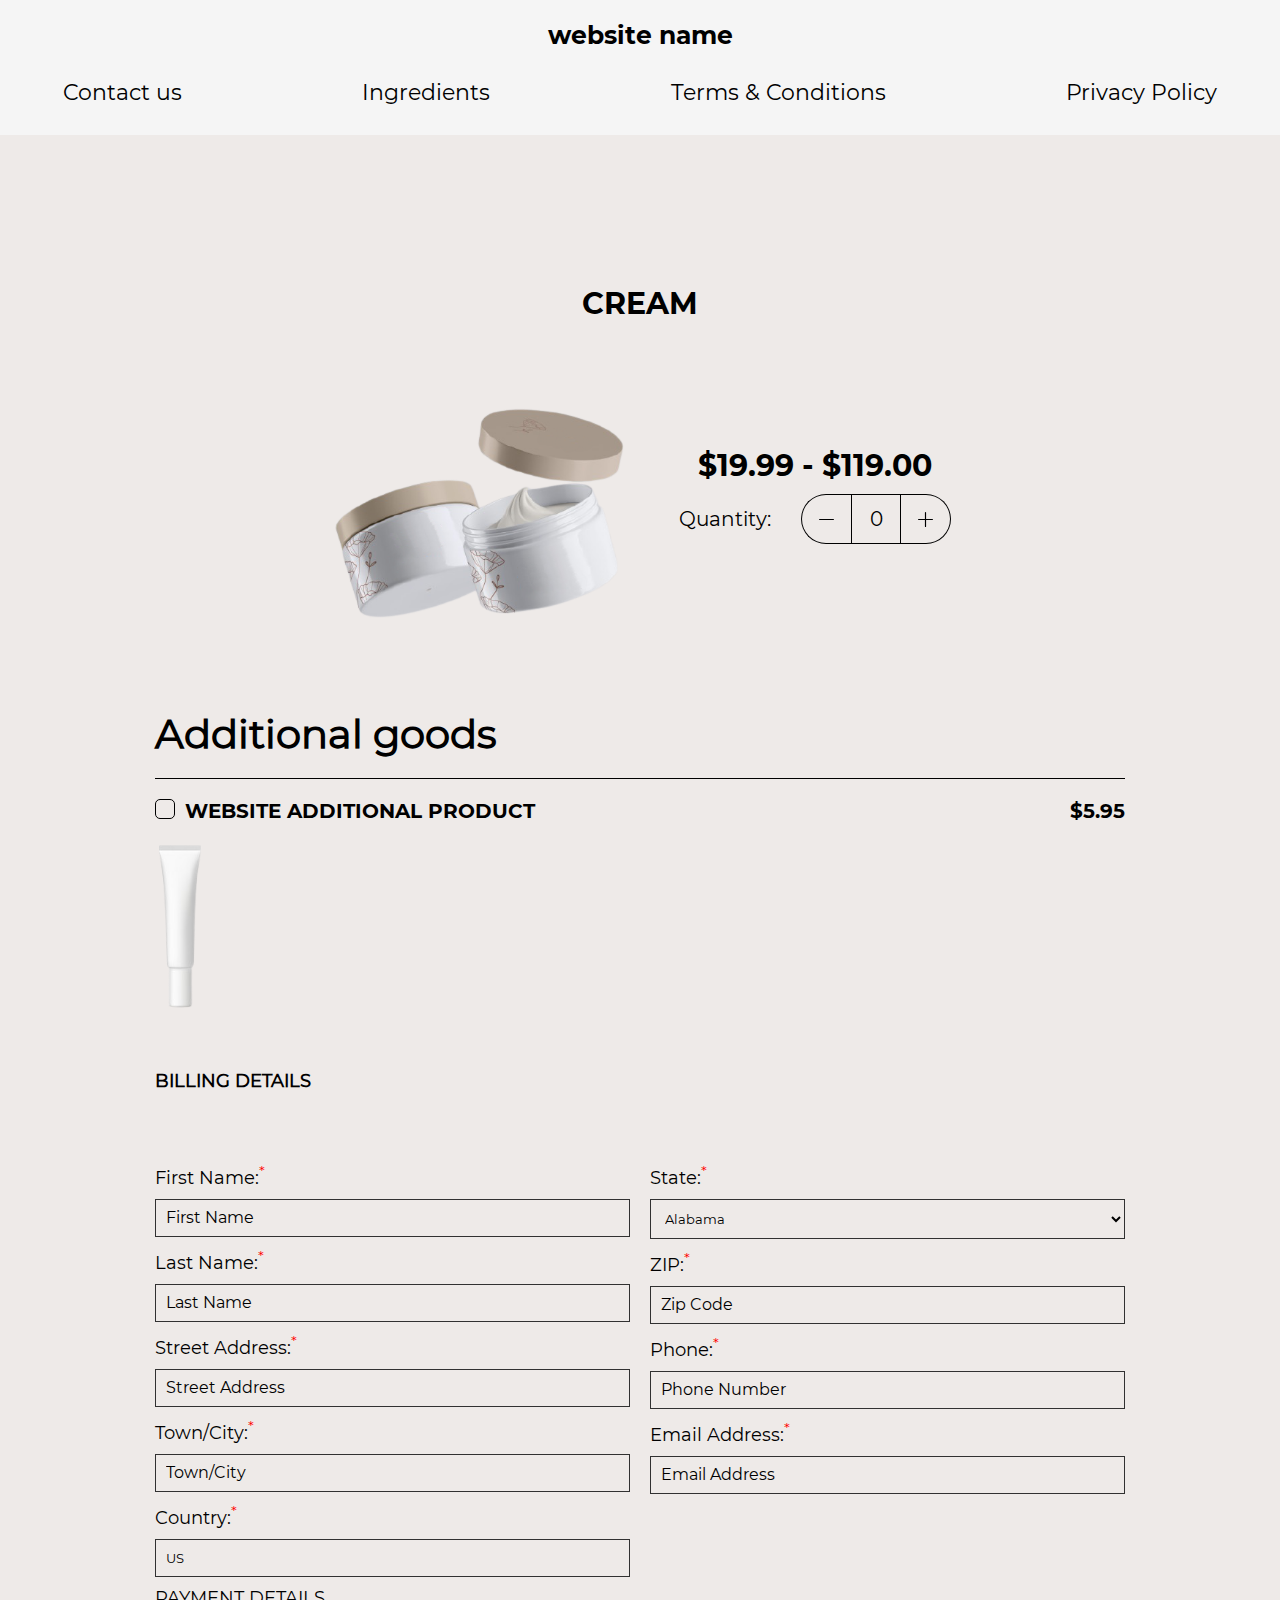
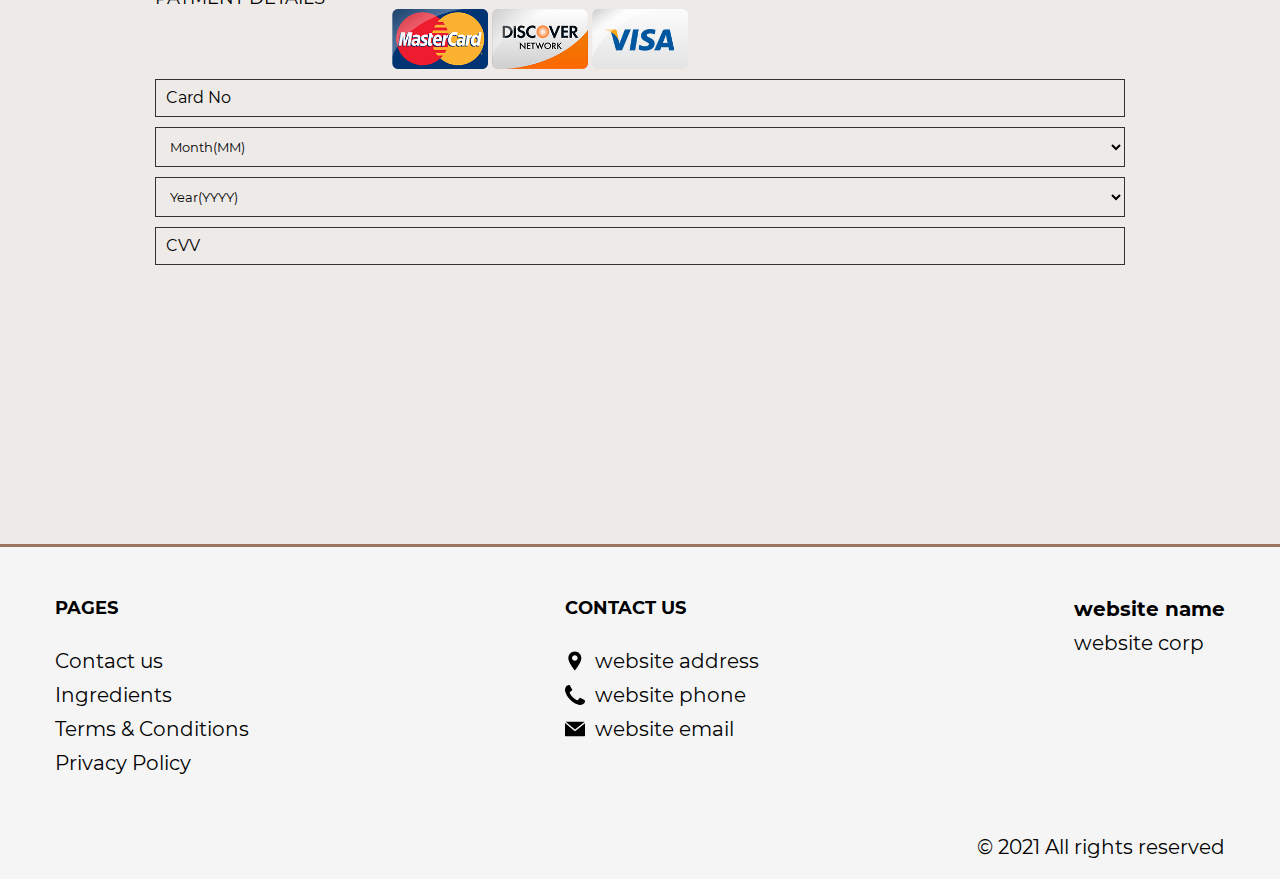
<file: buy.html>
<!DOCTYPE html>
<html lang="en">

<head>
    <meta charset="UTF-8">
    <meta http-equiv="X-UA-Compatible" content="IE=edge">
    <meta name="viewport" content="width=device-width, initial-scale=1.0">
    <link rel="stylesheet" href="./css/style.css">
    <title>(site_name)</title>
</head>

<body>

    <div class="header__wrapper">
        <header class="header">
            <a href="./index.html" class="logo js_website-name"></a>
            <button class="menu__btn js_menu__btn">
                <span></span>
            </button>
            <div class="menu js_menu">
                <nav class="nav">
                    <ul class="nav__list">
                     
                        <li class="nav__item">
                            <a href="./contact.html" class="nav__link">Contact us</a>
                        </li>
                        <li class="nav__item">
                            <a href="./ingredients.html" class="nav__link">Ingredients</a>
                        </li>
                        <li class="nav__item">
                            <a href="./terms.html" class="nav__link">Terms & Conditions</a>
                        </li>
                        <li class="nav__item">
                            <a href="./policy.html" class="nav__link">Privacy Policy</a>
                        </li>
                    </ul>
                </nav>
            </div>

        </header>
    </div>
    <main class="main">
        <div class="container">
        
                <section class="buy">
                    <h1 class="sub-title">Cream</h1>
                    <div class="buy__flex">
                        <img src="./img/img1.png" class="buy__img" />
                        <div class="buy__text-block">
                            <h2 class="sub-title sub-title--mb"><span style="display: inline-block" class="js_price">$19.99 - $119.00</span></h2>
                            <div id="quantity" class="quantity">
                                <label class="quantity_label">Quantity:
                                    <div class="quantity_label-box">
                                        <div class="quantity_label-btn quantity_label-prev js_quantity_prev">
                                            <svg class="buy__icon" xmlns="http://www.w3.org/2000/svg"
                                                xmlns:xlink="http://www.w3.org/1999/xlink" x="0px" y="0px"
                                                viewBox="0 0 512 512" style="enable-background:new 0 0 512 512;"
                                                xml:space="preserve">
                                                <g>
                                                    <g>
                                                        <path
                                                            d="M492,236H20c-11.046,0-20,8.954-20,20c0,11.046,8.954,20,20,20h472c11.046,0,20-8.954,20-20S503.046,236,492,236z" />
                                                    </g>
                                                </g>
                                            </svg>
                                        </div>
                                        <input type="number" min="0" size="3" maxlength="3"
                                            class="quantity__input js_quantity" value="0" data-line-id="1" max="10">
                                        <div class="quantity_label-btn quantity_label-next js_quantity_next">
                                            <svg class="buy__icon" xmlns="http://www.w3.org/2000/svg"
                                                xmlns:xlink="http://www.w3.org/1999/xlink" x="0px" y="0px"
                                                viewBox="0 0 512 512" style="enable-background:new 0 0 512 512;"
                                                xml:space="preserve">
                                                <g>
                                                    <g>
                                                        <path
                                                            d="M492,236H276V20c0-11.046-8.954-20-20-20c-11.046,0-20,8.954-20,20v216H20c-11.046,0-20,8.954-20,20s8.954,20,20,20h216
                                                            v216c0,11.046,8.954,20,20,20s20-8.954,20-20V276h216c11.046,0,20-8.954,20-20C512,244.954,503.046,236,492,236z" />
                                                    </g>
                                                </g>
                                            </svg>
                                        </div>
                                    </div>
                                </label>
                            </div>
                        </div>
                    </div>
       
                    <div class="main-form__wrapper">
                        <div class="form__wrapper ">
                            <div class="form">
                            
    
                                <div>
                                    <h3 class="form__title">Additional goods</h3>
                                    <div class="case-block">
                                        <div class="checkbox__label-wrap">
                                            <div>
                                                <input class="checkbox js_additional" type="checkbox"
                                                    id="additional__checkbox" />
                                                <label class="checkbox__label" for="additional__checkbox"><span
                                                        class="bold"><span class="js_website-add"></span></span></label>
                                            </div>
                                            <div class="label-block">
                                                <span class="bold">$5.95</span>
                                            </div>
                                        </div>
                                        <img src="./img/travel-pack.png" alt="silicone case" class="silicone_case_img" />
                                    </div>
                                </div>
                            </div>
                        </div>
    
    
                        <form class="order-form" id="order_form">
                            <h3 class="form__subtitle">Billing Details</h3>
                            <div class="fl-form">
                                <div class="form_group-flex">
                                    <div class="form-group_block">
                                        <div class="form-group">
                                            <label>
                                                <span>First Name:<sup>*</sup></span>
                                                <input type="text" class="form-control" name="firstName"
                                                    placeholder="First Name" value="">
                                            </label>
                                        </div>
    
                                        <div class="form-group">
                                            <label>
                                                <span>Last Name:<sup>*</sup></span>
                                                <input type="text" class="form-control" name="lastName"
                                                    placeholder="Last Name" value="">
                                            </label>
                                        </div>
    
    
                                        <div class="form-group">
                                            <label><span>Street Address:<sup>*</sup></span>
                                                <input type="text" class="form-control" name="shippingAddress1"
                                                    placeholder="Street Address" value="">
                                            </label>
                                        </div>
                                        <div class="form-group">
                                            <label><span>Town/City:<sup>*</sup></span>
                                                <input type="text" class="form-control" name="shippingCity"
                                                    placeholder="Town/City" value="">
                                            </label>
                                        </div>
                                        <div class="form-group">
                                            <label><span>Country:<sup>*</sup></span>
                                                <input type="text" class="form-control" name="shippingCountry"
                                                    placeholder="Country" value="US" readonly>
                                            </label>
                                        </div>
                                    </div>
                                    <div class="form-group_block">
                                        <div class="form-group">
                                            <label><span>State:<sup>*</sup></span></label>
    
                                            <select name="shippingState" id="shipping_state" class="form-control "
                                                autocomplete="address-level1" data-placeholder="State / Province"
                                                data-input-classes="" placeholder="State / Province" tabindex="-1"
                                                aria-hidden="true">
                                                <option value="AL">Alabama</option>
                                                <option value="AK">Alaska</option>
                                                <option value="AZ">Arizona</option>
                                                <option value="AR">Arkansas</option>
                                                <option value="CA">California</option>
                                                <option value="CO">Colorado</option>
                                                <option value="CT">Connecticut</option>
                                                <option value="DE">Delaware</option>
                                                <option value="DC">District Of Columbia</option>
                                                <option value="FL">Florida</option>
                                                <option value="GA">Georgia</option>
                                                <option value="HI">Hawaii</option>
                                                <option value="ID">Idaho</option>
                                                <option value="IL">Illinois</option>
                                                <option value="IN">Indiana</option>
                                                <option value="IA">Iowa</option>
                                                <option value="KS">Kansas</option>
                                                <option value="KY">Kentucky</option>
                                                <option value="LA">Louisiana</option>
                                                <option value="ME">Maine</option>
                                                <option value="MD">Maryland</option>
                                                <option value="MA">Massachusetts</option>
                                                <option value="MI">Michigan</option>
                                                <option value="MN">Minnesota</option>
                                                <option value="MS">Mississippi</option>
                                                <option value="MO">Missouri</option>
                                                <option value="MT">Montana</option>
                                                <option value="NE">Nebraska</option>
                                                <option value="NV">Nevada</option>
                                                <option value="NH">New Hampshire</option>
                                                <option value="NJ">New Jersey</option>
                                                <option value="NM">New Mexico</option>
                                                <option value="NY">New York</option>
                                                <option value="NC">North Carolina</option>
                                                <option value="ND">North Dakota</option>
                                                <option value="OH">Ohio</option>
                                                <option value="OK">Oklahoma</option>
                                                <option value="OR">Oregon</option>
                                                <option value="PA">Pennsylvania</option>
                                                <option value="RI">Rhode Island</option>
                                                <option value="SC">South Carolina</option>
                                                <option value="SD">South Dakota</option>
                                                <option value="TN">Tennessee</option>
                                                <option value="TX">Texas</option>
                                                <option value="UT">Utah</option>
                                                <option value="VT">Vermont</option>
                                                <option value="VA">Virginia</option>
                                                <option value="WA">Washington</option>
                                                <option value="WV">West Virginia</option>
                                                <option value="WI">Wisconsin</option>
                                                <option value="WY">Wyoming</option>
                                            </select>
                                        </div>
                                        <div class="form-group">
                                            <label><span>ZIP:<sup>*</sup></span>
                                                <input type="text" class="form-control" name="shippingZip"
                                                    placeholder="Zip Code" maxlength="5"
                                                    onkeyup="javascript:this.value=this.value.replace(/[^0-9]/g,'');"
                                                    value="">
                                            </label>
                                        </div>
                                        <div class="form-group">
                                            <label><span>Phone:<sup>*</sup></span>
                                                <input type="tel" class="form-control" name="phone"
                                                    placeholder="Phone Number" data-min-length="10" data-max-length="15"
                                                    onkeyup="javascript:this.value=this.value.replace(/[^0-9]/g,'');"
                                                    maxlength="10" value="">
                                            </label>
                                        </div>
                                        <div class="form-group">
                                            <label><span>Email Address:<sup>*</sup></span>
                                                <input type="email" class="form-control" name="email"
                                                    placeholder="Email Address" value="">
                                            </label>
                                        </div>
                                    </div>
                                </div>
                                <div class="payment">
                                    <div class="payment-header">
                                        <label>
    
                                            <span for="radio1"></span>
                                            <span class="form__subtitle">Payment Details</span>
                                        </label>
                                        <div class="img">
                                            <img src="./img/mastercard.png"> <img src="./img/discover.png"> <img
                                                src="./img/visa.png">
                                        </div>
                                    </div>
                                    <div class="payment-form">
                                        <div class="form-group_block">
                                            <div class="form-group">
                                                <input type="tel" class="form-control" name="cc_no" maxlength="16"
                                                    onkeyup="javascript:this.value=this.value.replace(/[^0-9]/g,'');"
                                                    value="" placeholder="Card No">
                                            </div>
    
                                            <div class="form-group">
                                                <select class="form-control" name="cc_month" maxlength="2"
                                                    placeholder="Month(MM)">
                                                    <option value="" selected="selected">Month(MM)</option>
                                                    <option value=1>01</option>
                                                    <option value=2>02</option>
                                                    <option value=3>03</option>
                                                    <option value=4>04</option>
                                                    <option value=5>05</option>
                                                    <option value=6>06</option>
                                                    <option value=7>07</option>
                                                    <option value=8>08</option>
                                                    <option value=9>09</option>
                                                    <option value=10>10</option>
                                                    <option value=11>11</option>
                                                    <option value=12>12</option>
                                                </select>
                                            </div>
                                        </div>
                                        <div class="form-group_block">
                                            <div class="form-group">
                                                <select class="form-control" name="cc_year" maxlength="4"
                                                    placeholder="Year(YYYY)">
                                                    <option value="" selected="selected">Year(YYYY)</option>
                                                    <option value=2021> 2021 </option>
                                                    <option value=2022> 2022 </option>
                                                    <option value=2023> 2023 </option>
                                                    <option value=2024> 2024 </option>
                                                    <option value=2025> 2025 </option>
                                                    <option value=2026> 2026 </option>
                                                    <option value=2027> 2027 </option>
                                                    <option value=2028> 2028 </option>
                                                    <option value=2029> 2029 </option>
                                                    <option value=2030> 2030 </option>
                                                    <option value=2031> 2031 </option>
                                                </select>
                                            </div>
    
                                            <div class="form-group">
                                                <input type="tel" class="form-control" name="CVV" maxlength="3"
                                                    onkeyup="javascript:this.value=this.value.replace(/[^0-9]/g,'');"
                                                    placeholder="CVV" value="">
                                            </div>
                                        </div>
    
                                    </div>
                                </div>
                            </div>
                            <div class="form-btn js_form-btn">
                                <div class="form__title-box js_form__title-box">
                                    <p class="bold">Item</p>
                                    <p class="bold">Amount</p>
                                </div>
                                <div class="label-block total js_total">
                                    <span id="chosen" class="bold">
                                        <span class="js_bottom-quantity"></span>
                                        <span>cream</span>
                                    </span>
                                    <span id="chosen_price" class="bold">$0.00</span>
    
                                </div>
                                <div id="silicone_case" class="label-block form-pd">
                                 
                                        <span class="text text-up bold js_website-add"></span>
                                        <span class="bold">$5.95</span>
                                 
                                </div>
                                <div id="total_block" class="label-block form-pd js_total_1">
                                   
                                        <span class="bold"> Total</span>
                                        <span id="total_1" class="bold">$0.00</span>
                             
                                </div>
                                <br>
                                <br>
                                <div class="bottom-bottom-block js_bottom-bottom-block">
                                    <div id="terms">
                                        <input type="checkbox" name="terms_text" id="terms_text" class="checkbox">
                                        <label for="terms_text" class="checkbox__label">
                                            <div class="rules">
                                                By placing an order with us, you agree to our full <a class="link"
                                                    href="./terms.html">Terms And Conditions</a> &
                                                <a class="link" href="./policy.html">Privacy Policy</a>, which
                                                explain that you will be
                                                charged <span id="terms_price">$0.00</span><span id="express_terms"> +
                                                    $5.95 <span class="js_website-add"></span></span> = <span id="total_2">
                                                    $0.00 </span><span id="handling">
                                                    (No
                                                    Shipping and
                                                    handling costs)</span>. To cancel your order, please call our
                                                Customer
                                                Service to free number at <a href="" class="link js_website-phone"></a> or email us at
                                                <a href="" class="link js_website-email"></a>.
                                                You will see a charge from
                                                <span class="js_website-desc"></span>
                                                on your bank statement. Our Customer Service department reserves the
                                                right
                                                to offer promo codes for varied price points.
                                            </div>
                                        </label>
                                    </div>
                                    <br />
    
                                    <button type="submit" id="place_order" class="btn"><span>Place order</span></button>
                                </div>
                            </div>
    
    
                        </form>
                    </div>
                </section>
    
        </div>
    </main>
    <div class="footer__wrapper ">
        <div class="container">
            <footer class="footer">
                <ul class="footer__list">
                    <li class="footer__item" >
                        <h4 class="footer__title">Pages</h4>
                        <ul class="footer__sublist">
                            <li class="footer__subitem">
                                <a href="./contact.html" class="text footer__link"><span>Contact us</span></a>
                            </li>
                            <li class="footer__subitem">
                                <a href="./ingredients.html" class="text footer__link"><span>Ingredients</span></a>
                            </li>
                            <li class="footer__subitem">
                                <a href="./terms.html" class="text footer__link"><span>Terms & Conditions</span></a>
                            </li>
                            <li class="footer__subitem">
                                <a href="./policy.html" class="text footer__link"><span>Privacy Policy</span></a>
                            </li>
                        </ul>
                    </li>
                    <li class="footer__item">
                        <h4 class="footer__title">Contact us</h4>
                        <ul class="footer__sublist">
                           
                            <li class="footer__subitem footer__icon-box">
                                    <svg class="footer__icon" viewBox="-119 -21 682 682.66669"
                                        xmlns="http://www.w3.org/2000/svg">
                                        <path
                                            d="m216.210938 0c-122.664063 0-222.460938 99.796875-222.460938 222.460938 0 154.175781 222.679688 417.539062 222.679688 417.539062s222.242187-270.945312 222.242187-417.539062c0-122.664063-99.792969-222.460938-222.460937-222.460938zm67.121093 287.597656c-18.507812 18.503906-42.8125 27.757813-67.121093 27.757813-24.304688 0-48.617188-9.253907-67.117188-27.757813-37.011719-37.007812-37.011719-97.226562 0-134.238281 17.921875-17.929687 41.761719-27.804687 67.117188-27.804687 25.355468 0 49.191406 9.878906 67.121093 27.804687 37.011719 37.011719 37.011719 97.230469 0 134.238281zm0 0" />
                                    </svg>
                                    <span class="text footer__text js_website-address"></span>
                            </li>
                            <li class="footer__subitem footer__icon-box">
                                
                                    <svg class="footer__icon" xmlns="http://www.w3.org/2000/svg"
                                        xmlns:xlink="http://www.w3.org/1999/xlink" x="0px" y="0px" width="401.998px"
                                        height="401.998px" viewBox="0 0 401.998 401.998"
                                        style="enable-background:new 0 0 401.998 401.998;" xml:space="preserve">
                                        <g>
                                            <path
                                                d="M401.129,311.475c-1.137-3.426-8.371-8.473-21.697-15.129c-3.61-2.098-8.754-4.949-15.41-8.566 c-6.662-3.617-12.709-6.95-18.13-9.996c-5.432-3.045-10.521-5.995-15.276-8.846c-0.76-0.571-3.139-2.234-7.136-5 c-4.001-2.758-7.375-4.805-10.14-6.14c-2.759-1.327-5.473-1.995-8.138-1.995c-3.806,0-8.56,2.714-14.268,8.135 c-5.708,5.428-10.944,11.324-15.7,17.706c-4.757,6.379-9.802,12.275-15.126,17.7c-5.332,5.427-9.713,8.138-13.135,8.138 c-1.718,0-3.86-0.479-6.427-1.424c-2.566-0.951-4.518-1.766-5.858-2.423c-1.328-0.671-3.607-1.999-6.845-4.004 c-3.244-1.999-5.048-3.094-5.428-3.285c-26.075-14.469-48.438-31.029-67.093-49.676c-18.649-18.658-35.211-41.019-49.676-67.097 c-0.19-0.381-1.287-2.19-3.284-5.424c-2-3.237-3.333-5.518-3.999-6.854c-0.666-1.331-1.475-3.283-2.425-5.852 s-1.427-4.709-1.427-6.424c0-3.424,2.713-7.804,8.138-13.134c5.424-5.327,11.326-10.373,17.7-15.128 c6.379-4.755,12.275-9.991,17.701-15.699c5.424-5.711,8.136-10.467,8.136-14.273c0-2.663-0.666-5.378-1.997-8.137 c-1.332-2.765-3.378-6.139-6.139-10.138c-2.762-3.997-4.427-6.374-4.999-7.139c-2.852-4.755-5.799-9.846-8.848-15.271 c-3.049-5.424-6.377-11.47-9.995-18.131c-3.615-6.658-6.468-11.799-8.564-15.415C98.986,9.233,93.943,1.997,90.516,0.859 C89.183,0.288,87.183,0,84.521,0c-5.142,0-11.85,0.95-20.129,2.856c-8.282,1.903-14.799,3.899-19.558,5.996 c-9.517,3.995-19.604,15.605-30.264,34.826C4.863,61.566,0.01,79.271,0.01,96.78c0,5.135,0.333,10.131,0.999,14.989 c0.666,4.853,1.856,10.326,3.571,16.418c1.712,6.09,3.093,10.614,4.137,13.56c1.045,2.948,2.996,8.229,5.852,15.845 c2.852,7.614,4.567,12.275,5.138,13.988c6.661,18.654,14.56,35.307,23.695,49.964c15.03,24.362,35.541,49.539,61.521,75.521 c25.981,25.98,51.153,46.49,75.517,61.526c14.655,9.134,31.314,17.032,49.965,23.698c1.714,0.568,6.375,2.279,13.986,5.141 c7.614,2.854,12.897,4.805,15.845,5.852c2.949,1.048,7.474,2.43,13.559,4.145c6.098,1.715,11.566,2.905,16.419,3.576 c4.856,0.657,9.853,0.996,14.989,0.996c17.508,0,35.214-4.856,53.105-14.562c19.219-10.656,30.826-20.745,34.823-30.269 c2.102-4.754,4.093-11.273,5.996-19.555c1.909-8.278,2.857-14.985,2.857-20.126C401.99,314.814,401.703,312.819,401.129,311.475z" />
                                        </g>
                                    </svg>
                                    <a href="tel:(site_phone)" class="text footer__link js_website-phone"></a>
                            </li>
                            <li class="footer__subitem footer__icon-box">
                                
                                    <svg class="footer__icon" xmlns="http://www.w3.org/2000/svg" xmlns:xlink="http://www.w3.org/1999/xlink"
                                        x="0px" y="0px" viewBox="0 0 477.867 477.867"
                                        style="enable-background:new 0 0 477.867 477.867;" xml:space="preserve">
                                        <g>
                                            <g>
                                                <path
                                                    d="M460.8,68.267H17.067l221.867,182.75L463.309,68.779C462.488,68.539,461.649,68.368,460.8,68.267z" />
                                            </g>
                                        </g>
                                        <g>
                                            <g>
                                                <path
                                                    d="M249.702,286.31c-6.288,5.149-15.335,5.149-21.623,0L0,98.406v294.127c0,9.426,7.641,17.067,17.067,17.067H460.8 c9.426,0,17.067-7.641,17.067-17.067V100.932L249.702,286.31z" />
                                            </g>
                                        </g>
                                    </svg>
                                    <a href="" class="text footer__link js_website-email"></a>
                            </li>
                        </ul>
                    </li>
                    <li class="footer__item">
                        <ul class="footer__sublist footer__sublist--sb">
                        
                            <li class="footer__subitem">
                                <a href="./index.html" class="footer__logo-link js_website-name"></a>
                            </li>
                            <li class="footer__subitem">
                                <p class="text footer__text js_website-corp"></p>
                            </li>
                      
                        </ul>
                    </li>
                  
                </ul>
                <p class="text rights__text">© 2021 All rights reserved</p>
            </footer>
        </div>
    </div>

    <script src="./js/menu.js"></script>
    <script src="./js/buy.js"></script>
    <script src="./js/website-data.js"></script>
</body>

</html>
</file>
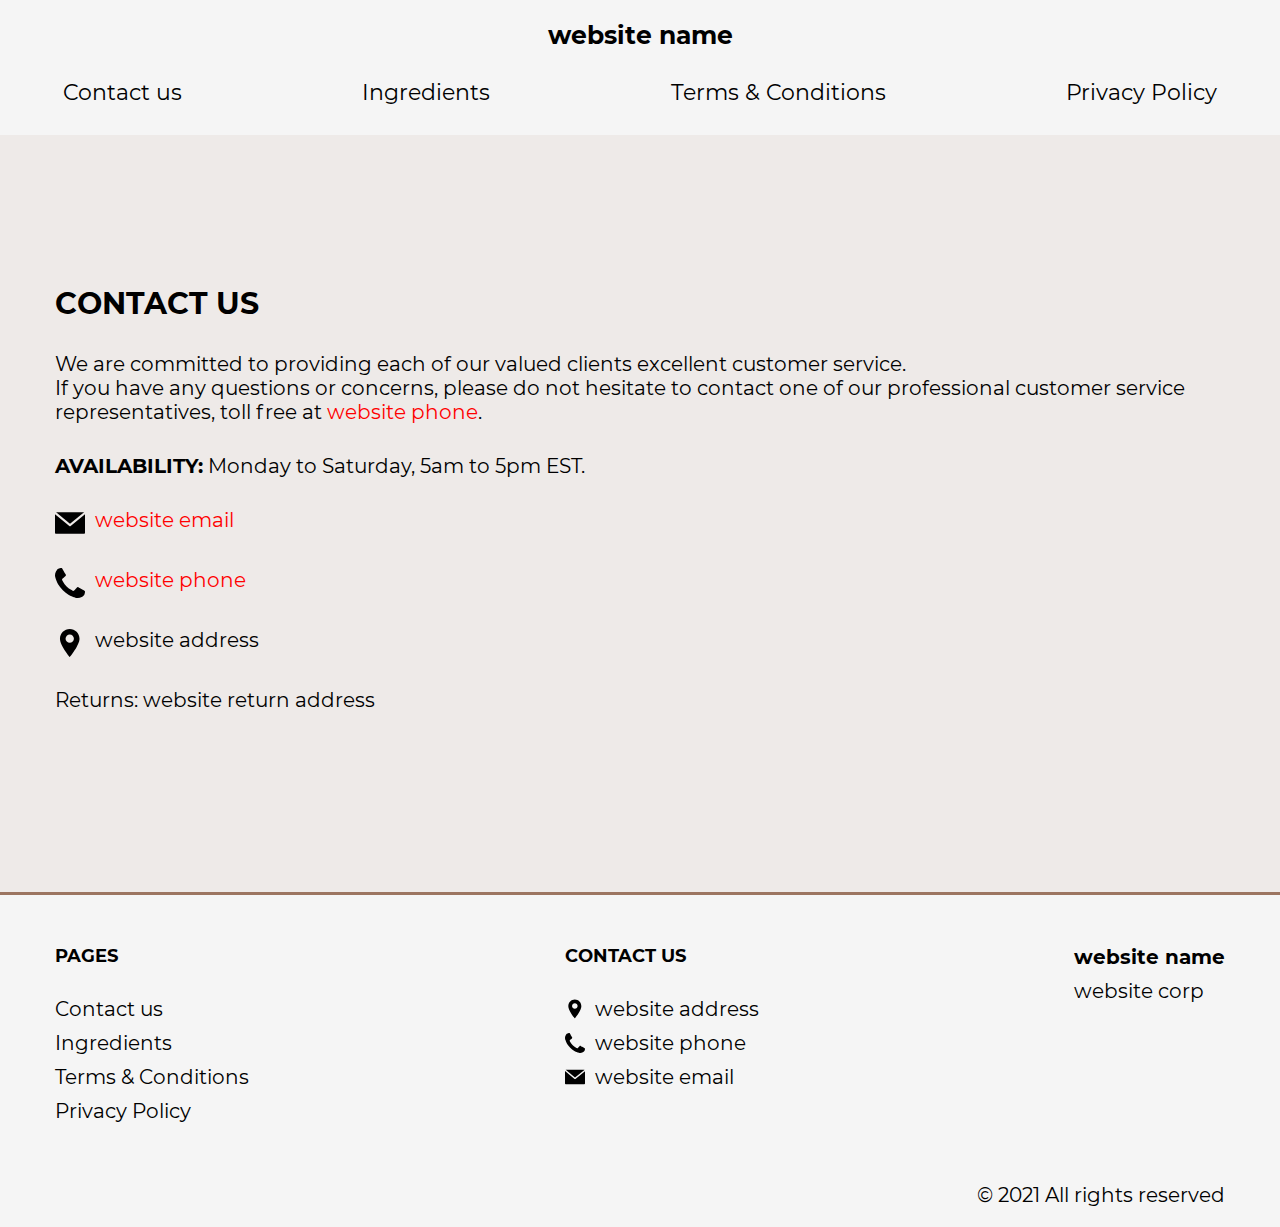
<file: contact.html>
<!DOCTYPE html>
<html lang="en">

<head>
    <meta charset="UTF-8">
    <meta http-equiv="X-UA-Compatible" content="IE=edge">
    <meta name="viewport" content="width=device-width, initial-scale=1.0">
    <link rel="stylesheet" href="./css/style.css">
    <title>(site_name)</title>
</head>

<body>
    <div class="header__wrapper">
        <header class="header">
            <a href="./index.html" class="logo js_website-name"></a>
            <button class="menu__btn js_menu__btn">
                <span></span>
            </button>
            <div class="menu js_menu">
                <nav class="nav">
                    <ul class="nav__list">
                     
                        <li class="nav__item">
                            <a href="./contact.html" class="nav__link">Contact us</a>
                        </li>
                        <li class="nav__item">
                            <a href="./ingredients.html" class="nav__link">Ingredients</a>
                        </li>
                        <li class="nav__item">
                            <a href="./terms.html" class="nav__link">Terms & Conditions</a>
                        </li>
                        <li class="nav__item">
                            <a href="./policy.html" class="nav__link">Privacy Policy</a>
                        </li>
                    </ul>
                </nav>
            </div>

        </header>
    </div>

    <main class="main">
        <div class="container">
            <section class="text-section">
           
                <h1 class="sub-title">Contact us</h1>
                <p class="text">We are committed to providing each of our valued clients excellent customer
                    service. <br>If you have any questions or concerns, please do not hesitate to contact one of our
                    professional customer service representatives, toll free at <a href="" class="link js_website-phone"></a>.</p>
                <p class="text"><span class="bold">Availability:</span> Monday to Saturday, 5am to 5pm EST.</p>
  
                    <p class="text contact__text">
                        <svg class="contact__icon"  xmlns="http://www.w3.org/2000/svg"
                        xmlns:xlink="http://www.w3.org/1999/xlink" x="0px" y="0px" viewBox="0 0 477.867 477.867"
                        style="enable-background:new 0 0 477.867 477.867;" xml:space="preserve">
                        <g>
                            <g>
                                <path
                                    d="M460.8,68.267H17.067l221.867,182.75L463.309,68.779C462.488,68.539,461.649,68.368,460.8,68.267z" />
                            </g>
                        </g>
                        <g>
                            <g>
                                <path d="M249.702,286.31c-6.288,5.149-15.335,5.149-21.623,0L0,98.406v294.127c0,9.426,7.641,17.067,17.067,17.067H460.8
			                        c9.426,0,17.067-7.641,17.067-17.067V100.932L249.702,286.31z" />
                            </g>
                        </g>
                    </svg>
                        <a class="link js_website-email" target="_blank" href=""></a>
                    </p>
                   

                    <p class="text contact__text">
                        <svg class="contact__icon" 
                        xmlns="http://www.w3.org/2000/svg" xmlns:xlink="http://www.w3.org/1999/xlink" x="0px"
                        y="0px" viewBox="0 0 401.998 401.998"
                        style="enable-background:new 0 0 401.998 401.998;" xml:space="preserve">
                        <g>
                            <path
                                d="M401.129,311.475c-1.137-3.426-8.371-8.473-21.697-15.129c-3.61-2.098-8.754-4.949-15.41-8.566
                                    c-6.662-3.617-12.709-6.95-18.13-9.996c-5.432-3.045-10.521-5.995-15.276-8.846c-0.76-0.571-3.139-2.234-7.136-5
                                    c-4.001-2.758-7.375-4.805-10.14-6.14c-2.759-1.327-5.473-1.995-8.138-1.995c-3.806,0-8.56,2.714-14.268,8.135
                                    c-5.708,5.428-10.944,11.324-15.7,17.706c-4.757,6.379-9.802,12.275-15.126,17.7c-5.332,5.427-9.713,8.138-13.135,8.138
                                    c-1.718,0-3.86-0.479-6.427-1.424c-2.566-0.951-4.518-1.766-5.858-2.423c-1.328-0.671-3.607-1.999-6.845-4.004
                                    c-3.244-1.999-5.048-3.094-5.428-3.285c-26.075-14.469-48.438-31.029-67.093-49.676c-18.649-18.658-35.211-41.019-49.676-67.097
                                    c-0.19-0.381-1.287-2.19-3.284-5.424c-2-3.237-3.333-5.518-3.999-6.854c-0.666-1.331-1.475-3.283-2.425-5.852
                                    s-1.427-4.709-1.427-6.424c0-3.424,2.713-7.804,8.138-13.134c5.424-5.327,11.326-10.373,17.7-15.128
                                    c6.379-4.755,12.275-9.991,17.701-15.699c5.424-5.711,8.136-10.467,8.136-14.273c0-2.663-0.666-5.378-1.997-8.137
                                    c-1.332-2.765-3.378-6.139-6.139-10.138c-2.762-3.997-4.427-6.374-4.999-7.139c-2.852-4.755-5.799-9.846-8.848-15.271
                                    c-3.049-5.424-6.377-11.47-9.995-18.131c-3.615-6.658-6.468-11.799-8.564-15.415C98.986,9.233,93.943,1.997,90.516,0.859
                                    C89.183,0.288,87.183,0,84.521,0c-5.142,0-11.85,0.95-20.129,2.856c-8.282,1.903-14.799,3.899-19.558,5.996
                                    c-9.517,3.995-19.604,15.605-30.264,34.826C4.863,61.566,0.01,79.271,0.01,96.78c0,5.135,0.333,10.131,0.999,14.989
                                    c0.666,4.853,1.856,10.326,3.571,16.418c1.712,6.09,3.093,10.614,4.137,13.56c1.045,2.948,2.996,8.229,5.852,15.845
                                    c2.852,7.614,4.567,12.275,5.138,13.988c6.661,18.654,14.56,35.307,23.695,49.964c15.03,24.362,35.541,49.539,61.521,75.521
                                    c25.981,25.98,51.153,46.49,75.517,61.526c14.655,9.134,31.314,17.032,49.965,23.698c1.714,0.568,6.375,2.279,13.986,5.141
                                    c7.614,2.854,12.897,4.805,15.845,5.852c2.949,1.048,7.474,2.43,13.559,4.145c6.098,1.715,11.566,2.905,16.419,3.576
                                    c4.856,0.657,9.853,0.996,14.989,0.996c17.508,0,35.214-4.856,53.105-14.562c19.219-10.656,30.826-20.745,34.823-30.269
                                    c2.102-4.754,4.093-11.273,5.996-19.555c1.909-8.278,2.857-14.985,2.857-20.126C401.99,314.814,401.703,312.819,401.129,311.475z" />
                        </g>
                    </svg>
                        <a href="" class="link js_website-phone"></a>
                    </p>


                <p class="text contact__text">
                    <svg class="contact__icon" viewBox="-119 -21 682 682.66669"
                    xmlns="http://www.w3.org/2000/svg">
                   <path
                       d="m216.210938 0c-122.664063 0-222.460938 99.796875-222.460938 222.460938 0 154.175781 222.679688 417.539062 222.679688 417.539062s222.242187-270.945312 222.242187-417.539062c0-122.664063-99.792969-222.460938-222.460937-222.460938zm67.121093 287.597656c-18.507812 18.503906-42.8125 27.757813-67.121093 27.757813-24.304688 0-48.617188-9.253907-67.117188-27.757813-37.011719-37.007812-37.011719-97.226562 0-134.238281 17.921875-17.929687 41.761719-27.804687 67.117188-27.804687 25.355468 0 49.191406 9.878906 67.121093 27.804687 37.011719 37.011719 37.011719 97.230469 0 134.238281zm0 0" />
               </svg>
              
                    <span class="js_website-address"></span>
                </p>
                <p class="text">Returns: <span class="js_website-return-address"></span></p>
           
        </section>
        </div>
    </main>

    <div class="footer__wrapper ">
        <div class="container">
            <footer class="footer">
                <ul class="footer__list">
                    <li class="footer__item" >
                        <h4 class="footer__title">Pages</h4>
                        <ul class="footer__sublist">
                            <li class="footer__subitem">
                                <a href="./contact.html" class="text footer__link"><span>Contact us</span></a>
                            </li>
                            <li class="footer__subitem">
                                <a href="./ingredients.html" class="text footer__link"><span>Ingredients</span></a>
                            </li>
                            <li class="footer__subitem">
                                <a href="./terms.html" class="text footer__link"><span>Terms & Conditions</span></a>
                            </li>
                            <li class="footer__subitem">
                                <a href="./policy.html" class="text footer__link"><span>Privacy Policy</span></a>
                            </li>
                        </ul>
                    </li>
                    <li class="footer__item">
                        <h4 class="footer__title">Contact us</h4>
                        <ul class="footer__sublist">
                           
                            <li class="footer__subitem footer__icon-box">
                                    <svg class="footer__icon" viewBox="-119 -21 682 682.66669"
                                        xmlns="http://www.w3.org/2000/svg">
                                        <path
                                            d="m216.210938 0c-122.664063 0-222.460938 99.796875-222.460938 222.460938 0 154.175781 222.679688 417.539062 222.679688 417.539062s222.242187-270.945312 222.242187-417.539062c0-122.664063-99.792969-222.460938-222.460937-222.460938zm67.121093 287.597656c-18.507812 18.503906-42.8125 27.757813-67.121093 27.757813-24.304688 0-48.617188-9.253907-67.117188-27.757813-37.011719-37.007812-37.011719-97.226562 0-134.238281 17.921875-17.929687 41.761719-27.804687 67.117188-27.804687 25.355468 0 49.191406 9.878906 67.121093 27.804687 37.011719 37.011719 37.011719 97.230469 0 134.238281zm0 0" />
                                    </svg>
                                    <span class="text footer__text js_website-address"></span>
                            </li>
                            <li class="footer__subitem footer__icon-box">
                                
                                    <svg class="footer__icon" xmlns="http://www.w3.org/2000/svg"
                                        xmlns:xlink="http://www.w3.org/1999/xlink" x="0px" y="0px" width="401.998px"
                                        height="401.998px" viewBox="0 0 401.998 401.998"
                                        style="enable-background:new 0 0 401.998 401.998;" xml:space="preserve">
                                        <g>
                                            <path
                                                d="M401.129,311.475c-1.137-3.426-8.371-8.473-21.697-15.129c-3.61-2.098-8.754-4.949-15.41-8.566 c-6.662-3.617-12.709-6.95-18.13-9.996c-5.432-3.045-10.521-5.995-15.276-8.846c-0.76-0.571-3.139-2.234-7.136-5 c-4.001-2.758-7.375-4.805-10.14-6.14c-2.759-1.327-5.473-1.995-8.138-1.995c-3.806,0-8.56,2.714-14.268,8.135 c-5.708,5.428-10.944,11.324-15.7,17.706c-4.757,6.379-9.802,12.275-15.126,17.7c-5.332,5.427-9.713,8.138-13.135,8.138 c-1.718,0-3.86-0.479-6.427-1.424c-2.566-0.951-4.518-1.766-5.858-2.423c-1.328-0.671-3.607-1.999-6.845-4.004 c-3.244-1.999-5.048-3.094-5.428-3.285c-26.075-14.469-48.438-31.029-67.093-49.676c-18.649-18.658-35.211-41.019-49.676-67.097 c-0.19-0.381-1.287-2.19-3.284-5.424c-2-3.237-3.333-5.518-3.999-6.854c-0.666-1.331-1.475-3.283-2.425-5.852 s-1.427-4.709-1.427-6.424c0-3.424,2.713-7.804,8.138-13.134c5.424-5.327,11.326-10.373,17.7-15.128 c6.379-4.755,12.275-9.991,17.701-15.699c5.424-5.711,8.136-10.467,8.136-14.273c0-2.663-0.666-5.378-1.997-8.137 c-1.332-2.765-3.378-6.139-6.139-10.138c-2.762-3.997-4.427-6.374-4.999-7.139c-2.852-4.755-5.799-9.846-8.848-15.271 c-3.049-5.424-6.377-11.47-9.995-18.131c-3.615-6.658-6.468-11.799-8.564-15.415C98.986,9.233,93.943,1.997,90.516,0.859 C89.183,0.288,87.183,0,84.521,0c-5.142,0-11.85,0.95-20.129,2.856c-8.282,1.903-14.799,3.899-19.558,5.996 c-9.517,3.995-19.604,15.605-30.264,34.826C4.863,61.566,0.01,79.271,0.01,96.78c0,5.135,0.333,10.131,0.999,14.989 c0.666,4.853,1.856,10.326,3.571,16.418c1.712,6.09,3.093,10.614,4.137,13.56c1.045,2.948,2.996,8.229,5.852,15.845 c2.852,7.614,4.567,12.275,5.138,13.988c6.661,18.654,14.56,35.307,23.695,49.964c15.03,24.362,35.541,49.539,61.521,75.521 c25.981,25.98,51.153,46.49,75.517,61.526c14.655,9.134,31.314,17.032,49.965,23.698c1.714,0.568,6.375,2.279,13.986,5.141 c7.614,2.854,12.897,4.805,15.845,5.852c2.949,1.048,7.474,2.43,13.559,4.145c6.098,1.715,11.566,2.905,16.419,3.576 c4.856,0.657,9.853,0.996,14.989,0.996c17.508,0,35.214-4.856,53.105-14.562c19.219-10.656,30.826-20.745,34.823-30.269 c2.102-4.754,4.093-11.273,5.996-19.555c1.909-8.278,2.857-14.985,2.857-20.126C401.99,314.814,401.703,312.819,401.129,311.475z" />
                                        </g>
                                    </svg>
                                    <a href="tel:(site_phone)" class="text footer__link js_website-phone"></a>
                            </li>
                            <li class="footer__subitem footer__icon-box">
                                
                                    <svg class="footer__icon" xmlns="http://www.w3.org/2000/svg" xmlns:xlink="http://www.w3.org/1999/xlink"
                                        x="0px" y="0px" viewBox="0 0 477.867 477.867"
                                        style="enable-background:new 0 0 477.867 477.867;" xml:space="preserve">
                                        <g>
                                            <g>
                                                <path
                                                    d="M460.8,68.267H17.067l221.867,182.75L463.309,68.779C462.488,68.539,461.649,68.368,460.8,68.267z" />
                                            </g>
                                        </g>
                                        <g>
                                            <g>
                                                <path
                                                    d="M249.702,286.31c-6.288,5.149-15.335,5.149-21.623,0L0,98.406v294.127c0,9.426,7.641,17.067,17.067,17.067H460.8 c9.426,0,17.067-7.641,17.067-17.067V100.932L249.702,286.31z" />
                                            </g>
                                        </g>
                                    </svg>
                                    <a href="" class="text footer__link js_website-email"></a>
                            </li>
                        </ul>
                    </li>
                    <li class="footer__item">
                        <ul class="footer__sublist footer__sublist--sb">
                        
                            <li class="footer__subitem">
                                <a href="./index.html" class="footer__logo-link js_website-name"></a>
                            </li>
                            <li class="footer__subitem">
                                <p class="text footer__text js_website-corp"></p>
                            </li>
                      
                        </ul>
                    </li>
                  
                </ul>
                <p class="text rights__text">© 2021 All rights reserved</p>
            </footer>
        </div>
    </div>
    <script src="./js/menu.js"></script>
    <script src="./js/website-data.js"></script>
</body>

</html>
</file>
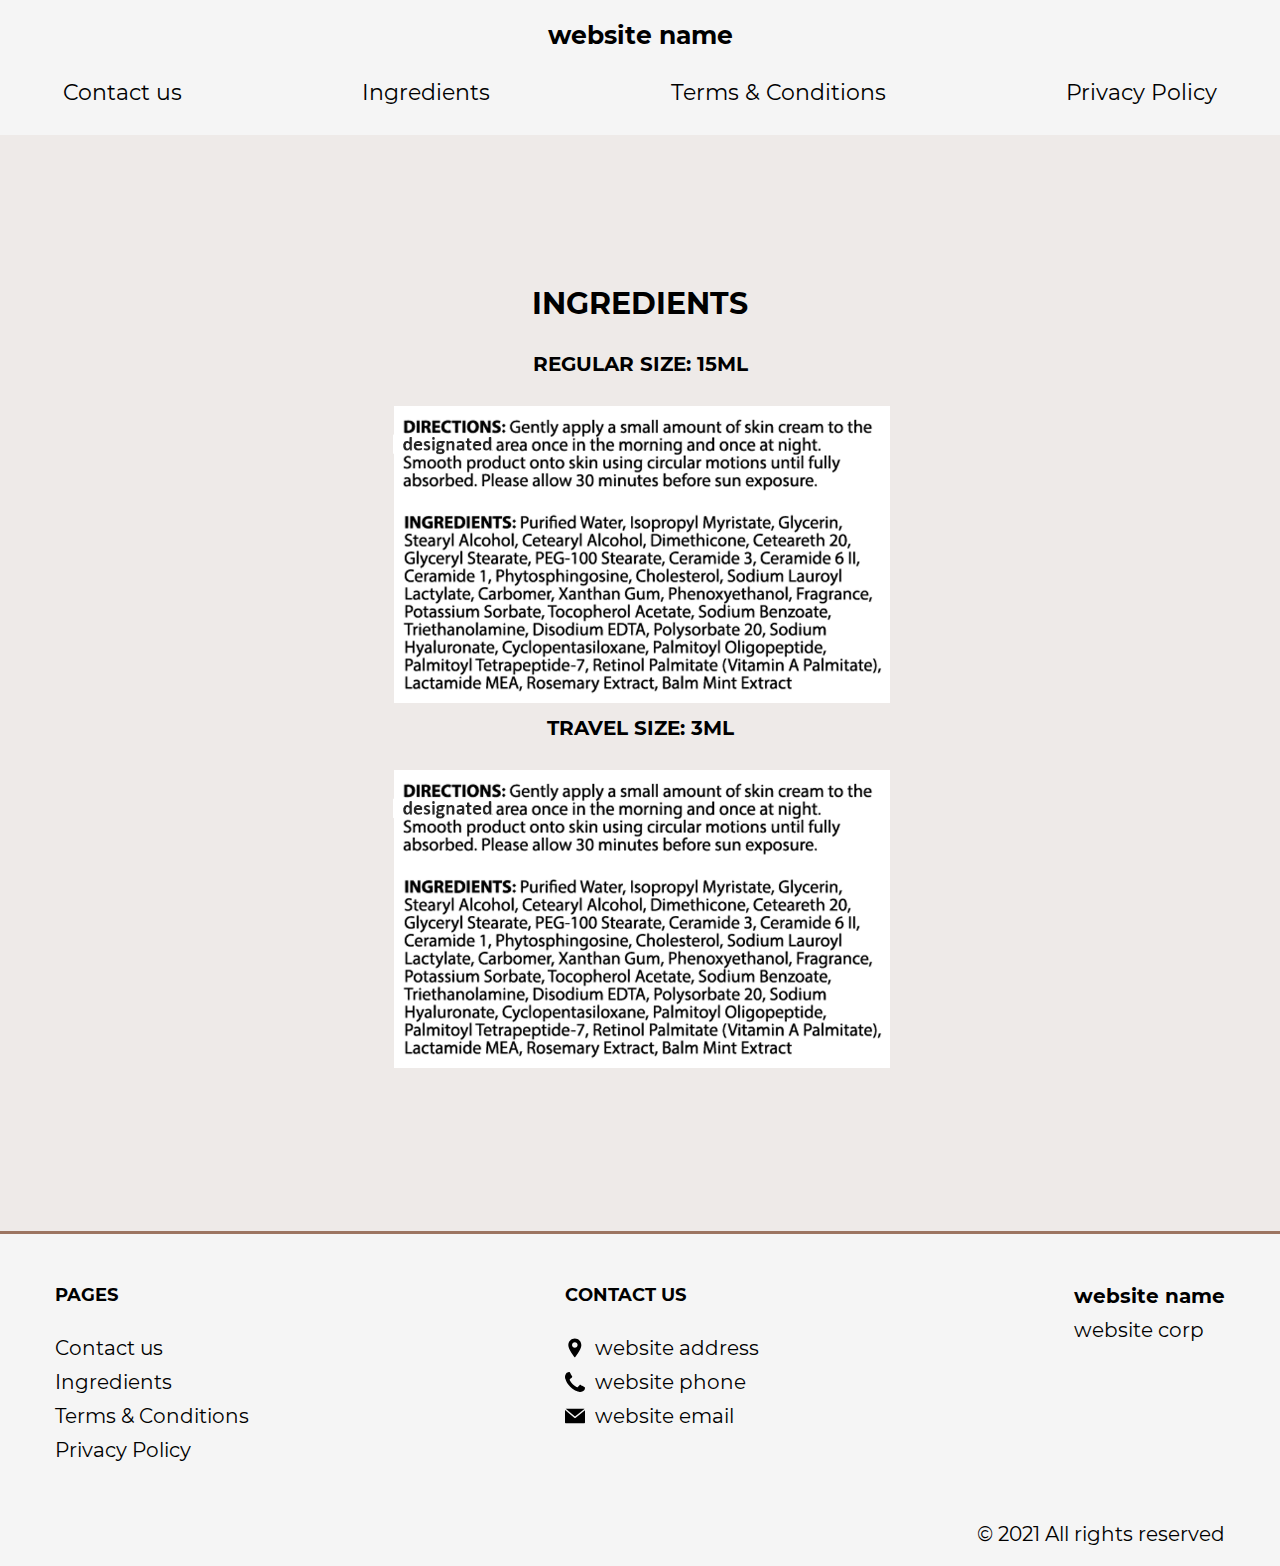
<file: ingredients.html>
<!DOCTYPE html>
<html lang="en">

<head>
    <meta charset="UTF-8">
    <meta http-equiv="X-UA-Compatible" content="IE=edge">
    <meta name="viewport" content="width=device-width, initial-scale=1.0">
    <link rel="stylesheet" href="./css/style.css">
    <title></title>
</head>

<body>

    <div class="header__wrapper">
        <header class="header">
            <a href="./index.html" class="logo js_website-name"></a>
            <button class="menu__btn js_menu__btn">
                <span></span>
            </button>
            <div class="menu js_menu">
                <nav class="nav">
                    <ul class="nav__list">
                     
                        <li class="nav__item">
                            <a href="./contact.html" class="nav__link">Contact us</a>
                        </li>
                        <li class="nav__item">
                            <a href="./ingredients.html" class="nav__link">Ingredients</a>
                        </li>
                        <li class="nav__item">
                            <a href="./terms.html" class="nav__link">Terms & Conditions</a>
                        </li>
                        <li class="nav__item">
                            <a href="./policy.html" class="nav__link">Privacy Policy</a>
                        </li>
                    </ul>
                </nav>
            </div>

        </header>
    </div>
    <main class="main">
        <div class="container">
            <section class="text-section ingredients">
           
                <h1 class="sub-title">Ingredients</h1>
                <p class="text bold">Regular size: 15ml</p>
                <img src="./img/ingredients.png" alt="" class="img">
                <p class="text bold">Travel size: 3ml</p>
                <img src="./img/ingredients.png" alt="" class="img">
        </section>
        </div>
    </main>
    <div class="footer__wrapper ">
        <div class="container">
            <footer class="footer">
                <ul class="footer__list">
                    <li class="footer__item" >
                        <h4 class="footer__title">Pages</h4>
                        <ul class="footer__sublist">
                            <li class="footer__subitem">
                                <a href="./contact.html" class="text footer__link"><span>Contact us</span></a>
                            </li>
                            <li class="footer__subitem">
                                <a href="./ingredients.html" class="text footer__link"><span>Ingredients</span></a>
                            </li>
                            <li class="footer__subitem">
                                <a href="./terms.html" class="text footer__link"><span>Terms & Conditions</span></a>
                            </li>
                            <li class="footer__subitem">
                                <a href="./policy.html" class="text footer__link"><span>Privacy Policy</span></a>
                            </li>
                        </ul>
                    </li>
                    <li class="footer__item">
                        <h4 class="footer__title">Contact us</h4>
                        <ul class="footer__sublist">
                           
                            <li class="footer__subitem footer__icon-box">
                                    <svg class="footer__icon" viewBox="-119 -21 682 682.66669"
                                        xmlns="http://www.w3.org/2000/svg">
                                        <path
                                            d="m216.210938 0c-122.664063 0-222.460938 99.796875-222.460938 222.460938 0 154.175781 222.679688 417.539062 222.679688 417.539062s222.242187-270.945312 222.242187-417.539062c0-122.664063-99.792969-222.460938-222.460937-222.460938zm67.121093 287.597656c-18.507812 18.503906-42.8125 27.757813-67.121093 27.757813-24.304688 0-48.617188-9.253907-67.117188-27.757813-37.011719-37.007812-37.011719-97.226562 0-134.238281 17.921875-17.929687 41.761719-27.804687 67.117188-27.804687 25.355468 0 49.191406 9.878906 67.121093 27.804687 37.011719 37.011719 37.011719 97.230469 0 134.238281zm0 0" />
                                    </svg>
                                    <span class="text footer__text js_website-address"></span>
                            </li>
                            <li class="footer__subitem footer__icon-box">
                                
                                    <svg class="footer__icon" xmlns="http://www.w3.org/2000/svg"
                                        xmlns:xlink="http://www.w3.org/1999/xlink" x="0px" y="0px" width="401.998px"
                                        height="401.998px" viewBox="0 0 401.998 401.998"
                                        style="enable-background:new 0 0 401.998 401.998;" xml:space="preserve">
                                        <g>
                                            <path
                                                d="M401.129,311.475c-1.137-3.426-8.371-8.473-21.697-15.129c-3.61-2.098-8.754-4.949-15.41-8.566 c-6.662-3.617-12.709-6.95-18.13-9.996c-5.432-3.045-10.521-5.995-15.276-8.846c-0.76-0.571-3.139-2.234-7.136-5 c-4.001-2.758-7.375-4.805-10.14-6.14c-2.759-1.327-5.473-1.995-8.138-1.995c-3.806,0-8.56,2.714-14.268,8.135 c-5.708,5.428-10.944,11.324-15.7,17.706c-4.757,6.379-9.802,12.275-15.126,17.7c-5.332,5.427-9.713,8.138-13.135,8.138 c-1.718,0-3.86-0.479-6.427-1.424c-2.566-0.951-4.518-1.766-5.858-2.423c-1.328-0.671-3.607-1.999-6.845-4.004 c-3.244-1.999-5.048-3.094-5.428-3.285c-26.075-14.469-48.438-31.029-67.093-49.676c-18.649-18.658-35.211-41.019-49.676-67.097 c-0.19-0.381-1.287-2.19-3.284-5.424c-2-3.237-3.333-5.518-3.999-6.854c-0.666-1.331-1.475-3.283-2.425-5.852 s-1.427-4.709-1.427-6.424c0-3.424,2.713-7.804,8.138-13.134c5.424-5.327,11.326-10.373,17.7-15.128 c6.379-4.755,12.275-9.991,17.701-15.699c5.424-5.711,8.136-10.467,8.136-14.273c0-2.663-0.666-5.378-1.997-8.137 c-1.332-2.765-3.378-6.139-6.139-10.138c-2.762-3.997-4.427-6.374-4.999-7.139c-2.852-4.755-5.799-9.846-8.848-15.271 c-3.049-5.424-6.377-11.47-9.995-18.131c-3.615-6.658-6.468-11.799-8.564-15.415C98.986,9.233,93.943,1.997,90.516,0.859 C89.183,0.288,87.183,0,84.521,0c-5.142,0-11.85,0.95-20.129,2.856c-8.282,1.903-14.799,3.899-19.558,5.996 c-9.517,3.995-19.604,15.605-30.264,34.826C4.863,61.566,0.01,79.271,0.01,96.78c0,5.135,0.333,10.131,0.999,14.989 c0.666,4.853,1.856,10.326,3.571,16.418c1.712,6.09,3.093,10.614,4.137,13.56c1.045,2.948,2.996,8.229,5.852,15.845 c2.852,7.614,4.567,12.275,5.138,13.988c6.661,18.654,14.56,35.307,23.695,49.964c15.03,24.362,35.541,49.539,61.521,75.521 c25.981,25.98,51.153,46.49,75.517,61.526c14.655,9.134,31.314,17.032,49.965,23.698c1.714,0.568,6.375,2.279,13.986,5.141 c7.614,2.854,12.897,4.805,15.845,5.852c2.949,1.048,7.474,2.43,13.559,4.145c6.098,1.715,11.566,2.905,16.419,3.576 c4.856,0.657,9.853,0.996,14.989,0.996c17.508,0,35.214-4.856,53.105-14.562c19.219-10.656,30.826-20.745,34.823-30.269 c2.102-4.754,4.093-11.273,5.996-19.555c1.909-8.278,2.857-14.985,2.857-20.126C401.99,314.814,401.703,312.819,401.129,311.475z" />
                                        </g>
                                    </svg>
                                    <a href="tel:(site_phone)" class="text footer__link js_website-phone"></a>
                            </li>
                            <li class="footer__subitem footer__icon-box">
                                
                                    <svg class="footer__icon" xmlns="http://www.w3.org/2000/svg" xmlns:xlink="http://www.w3.org/1999/xlink"
                                        x="0px" y="0px" viewBox="0 0 477.867 477.867"
                                        style="enable-background:new 0 0 477.867 477.867;" xml:space="preserve">
                                        <g>
                                            <g>
                                                <path
                                                    d="M460.8,68.267H17.067l221.867,182.75L463.309,68.779C462.488,68.539,461.649,68.368,460.8,68.267z" />
                                            </g>
                                        </g>
                                        <g>
                                            <g>
                                                <path
                                                    d="M249.702,286.31c-6.288,5.149-15.335,5.149-21.623,0L0,98.406v294.127c0,9.426,7.641,17.067,17.067,17.067H460.8 c9.426,0,17.067-7.641,17.067-17.067V100.932L249.702,286.31z" />
                                            </g>
                                        </g>
                                    </svg>
                                    <a href="" class="text footer__link js_website-email"></a>
                            </li>
                        </ul>
                    </li>
                    <li class="footer__item">
                        <ul class="footer__sublist footer__sublist--sb">
                        
                            <li class="footer__subitem">
                                <a href="./index.html" class="footer__logo-link js_website-name"></a>
                            </li>
                            <li class="footer__subitem">
                                <p class="text footer__text js_website-corp"></p>
                            </li>
                      
                        </ul>
                    </li>
                  
                </ul>
                <p class="text rights__text">© 2021 All rights reserved</p>
            </footer>
        </div>
    </div>


    <script src="./js/menu.js"></script>
    <script src="./js/website-data.js"></script>
</body>

</html>
</file>
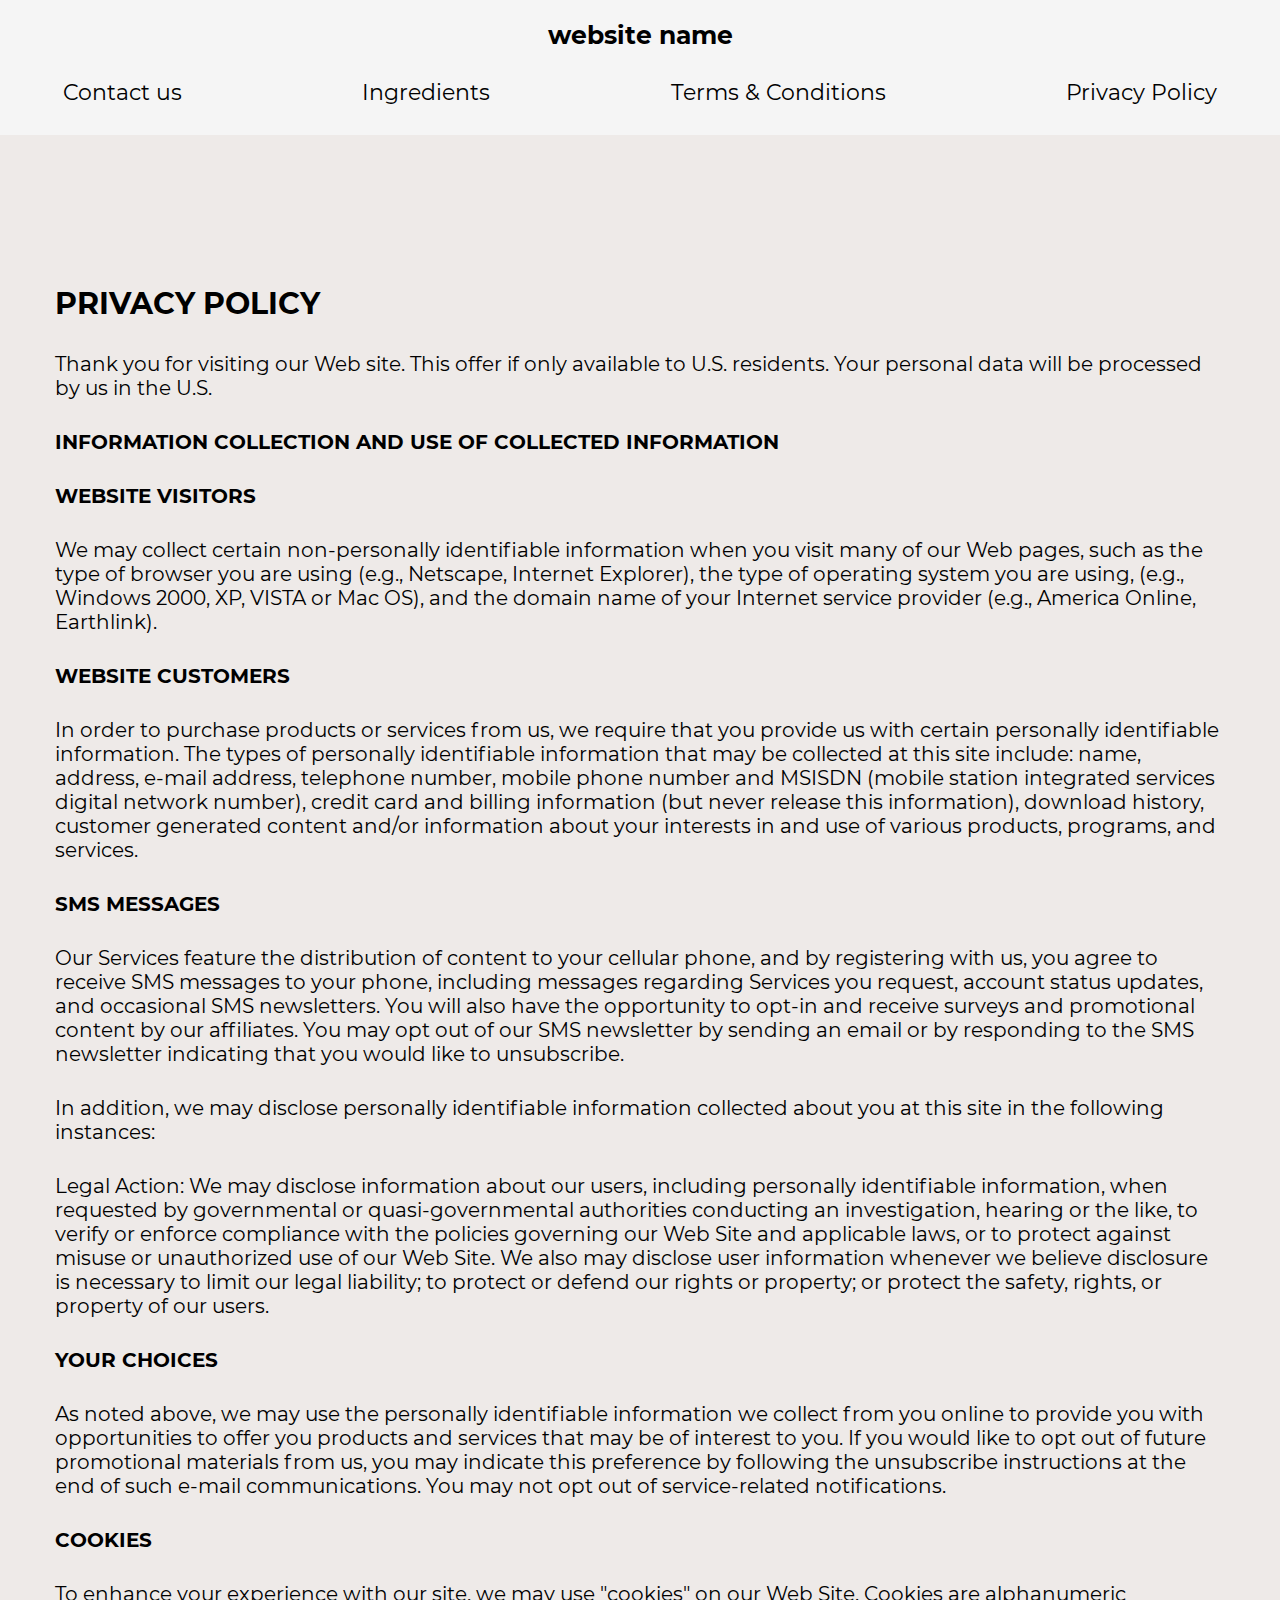
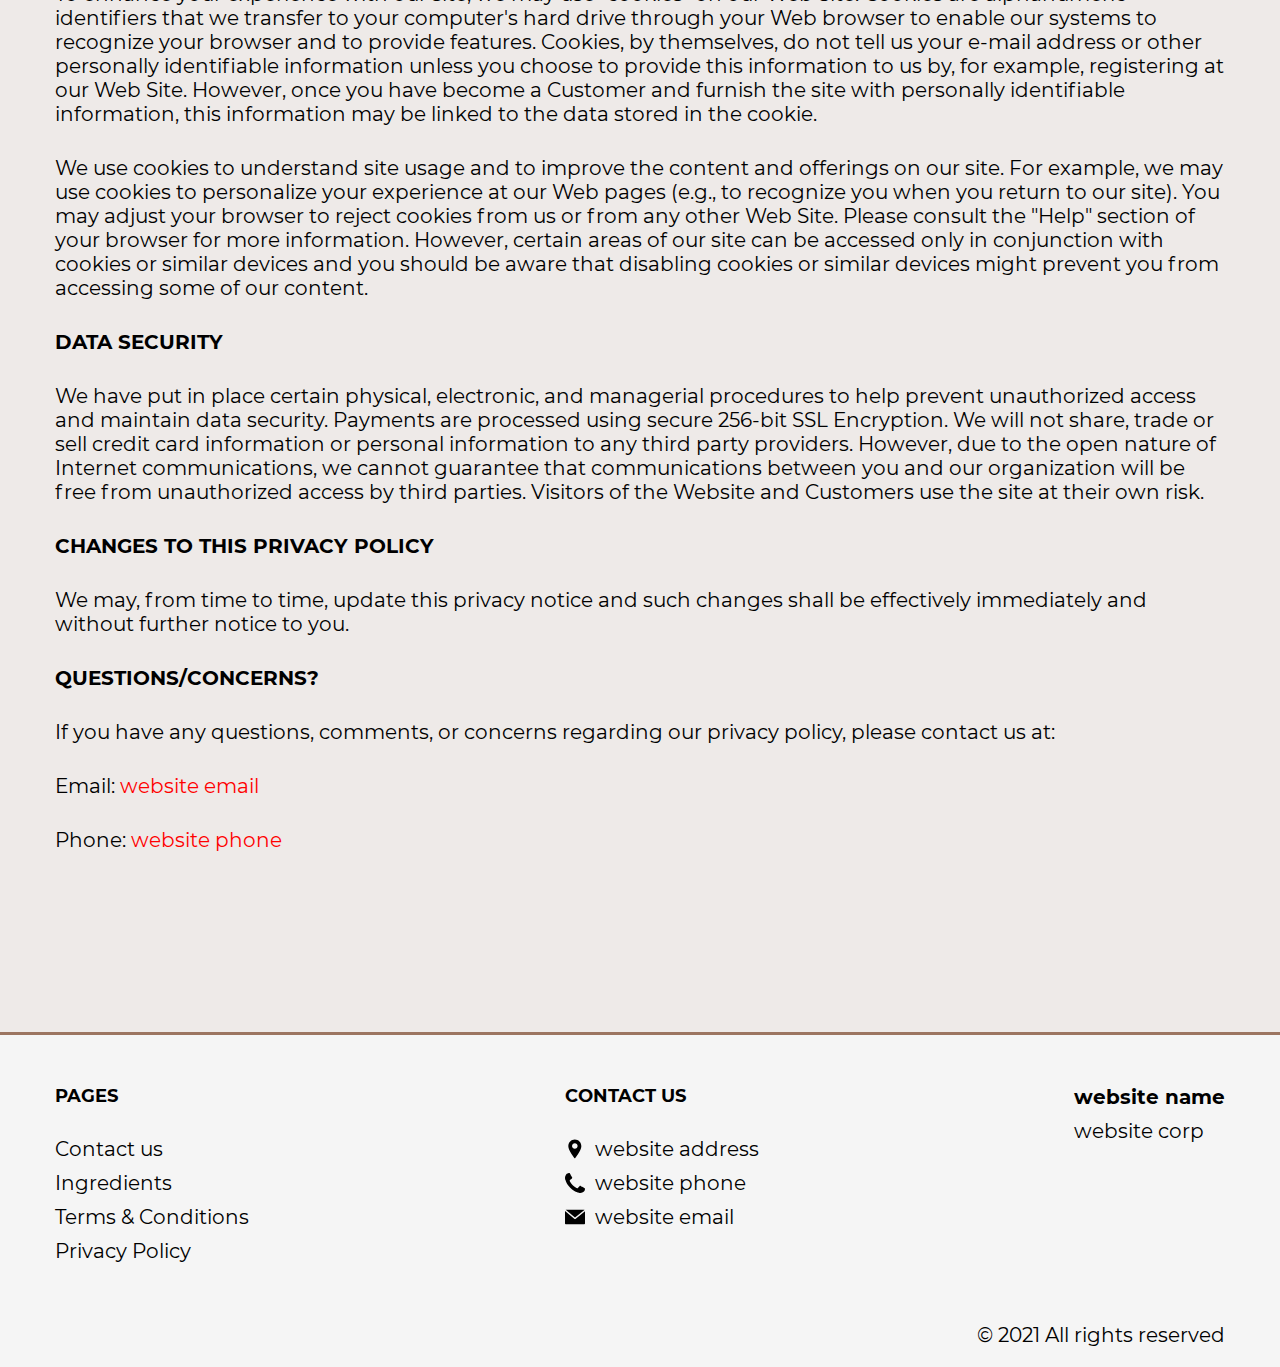
<file: policy.html>
<!DOCTYPE html>
<html lang="en">

<head>
    <meta charset="UTF-8">
    <meta http-equiv="X-UA-Compatible" content="IE=edge">
    <meta name="viewport" content="width=device-width, initial-scale=1.0">
    <link rel="stylesheet" href="./css/style.css">
    <title>(site_name)</title>
</head>

<body>

    <div class="header__wrapper">
        <header class="header">
            <a href="./index.html" class="logo js_website-name"></a>
            <button class="menu__btn js_menu__btn">
                <span></span>
            </button>
            <div class="menu js_menu">
                <nav class="nav">
                    <ul class="nav__list">
                     
                        <li class="nav__item">
                            <a href="./contact.html" class="nav__link">Contact us</a>
                        </li>
                        <li class="nav__item">
                            <a href="./ingredients.html" class="nav__link">Ingredients</a>
                        </li>
                        <li class="nav__item">
                            <a href="./terms.html" class="nav__link">Terms & Conditions</a>
                        </li>
                        <li class="nav__item">
                            <a href="./policy.html" class="nav__link">Privacy Policy</a>
                        </li>
                    </ul>
                </nav>
            </div>

        </header>
    </div>
    <main class="main">
        <div class="container">
            <div class="text-section">

                <section class="policy">
                    <h1 class="sub-title">Privacy policy</h1>
                    <p class="text">
                      Thank you for visiting our Web site. This offer if only available to
                      U.S. residents. Your personal data will be processed by us in the
                      U.S.
                    </p>
                    <h2 class="text bold">
                      Information Collection and Use of Collected Information
                    </h2>
                    <p class="text bold">Website Visitors</p>
                    <p class="text">
                      We may collect certain non-personally identifiable information when
                      you visit many of our Web pages, such as the type of browser you are
                      using (e.g., Netscape, Internet Explorer), the type of operating
                      system you are using, (e.g., Windows 2000, XP, VISTA or Mac OS), and
                      the domain name of your Internet service provider (e.g., America
                      Online, Earthlink).
                    </p>
                    <p class="text bold">Website Customers</p>
                    <p class="text">
                      In order to purchase products or services from us, we require that
                      you provide us with certain personally identifiable information. The
                      types of personally identifiable information that may be collected
                      at this site include: name, address, e-mail address, telephone
                      number, mobile phone number and MSISDN (mobile station integrated
                      services digital network number), credit card and billing
                      information (but never release this information), download history,
                      customer generated content and/or information about your interests
                      in and use of various products, programs, and services.
                    </p>
                    <p class="text bold">SMS Messages</p>
                    <p class="text">
                      Our Services feature the distribution of content to your cellular
                      phone, and by registering with us, you agree to receive SMS messages
                      to your phone, including messages regarding Services you request,
                      account status updates, and occasional SMS newsletters. You will
                      also have the opportunity to opt-in and receive surveys and
                      promotional content by our affiliates. You may opt out of our SMS
                      newsletter by sending an email or by responding to the SMS
                      newsletter indicating that you would like to unsubscribe.
                    </p>
                    <p class="text">
                      In addition, we may disclose personally identifiable information
                      collected about you at this site in the following instances:
                    </p>
                    <p class="text">
                      Legal Action: We may disclose information about our users, including
                      personally identifiable information, when requested by governmental
                      or quasi-governmental authorities conducting an investigation,
                      hearing or the like, to verify or enforce compliance with the
                      policies governing our Web Site and applicable laws, or to protect
                      against misuse or unauthorized use of our Web Site. We also may
                      disclose user information whenever we believe disclosure is
                      necessary to limit our legal liability; to protect or defend our
                      rights or property; or protect the safety, rights, or property of
                      our users.
                    </p>
                    <p class="text bold">Your Choices</p>
                    <p class="text">
                      As noted above, we may use the personally identifiable information
                      we collect from you online to provide you with opportunities to
                      offer you products and services that may be of interest to you. If
                      you would like to opt out of future promotional materials from us,
                      you may indicate this preference by following the unsubscribe
                      instructions at the end of such e-mail communications. You may not
                      opt out of service-related notifications.
                    </p>
                    <p class="text bold">Cookies</p>
                    <p class="text">
                      To enhance your experience with our site, we may use "cookies" on
                      our Web Site. Cookies are alphanumeric identifiers that we transfer
                      to your computer's hard drive through your Web browser to enable our
                      systems to recognize your browser and to provide features. Cookies,
                      by themselves, do not tell us your e-mail address or other
                      personally identifiable information unless you choose to provide
                      this information to us by, for example, registering at our Web Site.
                      However, once you have become a Customer and furnish the site with
                      personally identifiable information, this information may be linked
                      to the data stored in the cookie.
                    </p>
                    <p class="text">
                      We use cookies to understand site usage and to improve the content
                      and offerings on our site. For example, we may use cookies to
                      personalize your experience at our Web pages (e.g., to recognize you
                      when you return to our site). You may adjust your browser to reject
                      cookies from us or from any other Web Site. Please consult the
                      "Help" section of your browser for more information. However,
                      certain areas of our site can be accessed only in conjunction with
                      cookies or similar devices and you should be aware that disabling
                      cookies or similar devices might prevent you from accessing some of
                      our content.
                    </p>
                    <p class="text bold">Data Security</p>
                    <p class="text">
                      We have put in place certain physical, electronic, and managerial
                      procedures to help prevent unauthorized access and maintain data
                      security. Payments are processed using secure 256-bit SSL
                      Encryption. We will not share, trade or sell credit card information
                      or personal information to any third party providers. However, due
                      to the open nature of Internet communications, we cannot guarantee
                      that communications between you and our organization will be free
                      from unauthorized access by third parties. Visitors of the Website
                      and Customers use the site at their own risk.
                    </p>
                    <p class="text bold">Changes to This Privacy Policy</p>
                    <p class="text">
                      We may, from time to time, update this privacy notice and such
                      changes shall be effectively immediately and without further notice
                      to you.
                    </p>
                    <p class="text bold">Questions/Concerns?</p>
                    <p class="text">
                      If you have any questions, comments, or concerns regarding our
                      privacy policy, please contact us at:</p>
                      <p class="text">
                        Email:
                        <a
                          target="_blank"
                          class="link js_website-email"
                          href=""
                          ></a>
                      </p>
                     
                      <p class="text">
                        Phone:
                        <a class="link js_website-phone" href=""></a>
                      </p>
                   </section>

            </div>
        </div>
    </main>

    <div class="footer__wrapper ">
        <div class="container">
            <footer class="footer">
                <ul class="footer__list">
                    <li class="footer__item" >
                        <h4 class="footer__title">Pages</h4>
                        <ul class="footer__sublist">
                            <li class="footer__subitem">
                                <a href="./contact.html" class="text footer__link"><span>Contact us</span></a>
                            </li>
                            <li class="footer__subitem">
                                <a href="./ingredients.html" class="text footer__link"><span>Ingredients</span></a>
                            </li>
                            <li class="footer__subitem">
                                <a href="./terms.html" class="text footer__link"><span>Terms & Conditions</span></a>
                            </li>
                            <li class="footer__subitem">
                                <a href="./policy.html" class="text footer__link"><span>Privacy Policy</span></a>
                            </li>
                        </ul>
                    </li>
                    <li class="footer__item">
                        <h4 class="footer__title">Contact us</h4>
                        <ul class="footer__sublist">
                           
                            <li class="footer__subitem footer__icon-box">
                                    <svg class="footer__icon" viewBox="-119 -21 682 682.66669"
                                        xmlns="http://www.w3.org/2000/svg">
                                        <path
                                            d="m216.210938 0c-122.664063 0-222.460938 99.796875-222.460938 222.460938 0 154.175781 222.679688 417.539062 222.679688 417.539062s222.242187-270.945312 222.242187-417.539062c0-122.664063-99.792969-222.460938-222.460937-222.460938zm67.121093 287.597656c-18.507812 18.503906-42.8125 27.757813-67.121093 27.757813-24.304688 0-48.617188-9.253907-67.117188-27.757813-37.011719-37.007812-37.011719-97.226562 0-134.238281 17.921875-17.929687 41.761719-27.804687 67.117188-27.804687 25.355468 0 49.191406 9.878906 67.121093 27.804687 37.011719 37.011719 37.011719 97.230469 0 134.238281zm0 0" />
                                    </svg>
                                    <span class="text footer__text js_website-address"></span>
                            </li>
                            <li class="footer__subitem footer__icon-box">
                                
                                    <svg class="footer__icon" xmlns="http://www.w3.org/2000/svg"
                                        xmlns:xlink="http://www.w3.org/1999/xlink" x="0px" y="0px" width="401.998px"
                                        height="401.998px" viewBox="0 0 401.998 401.998"
                                        style="enable-background:new 0 0 401.998 401.998;" xml:space="preserve">
                                        <g>
                                            <path
                                                d="M401.129,311.475c-1.137-3.426-8.371-8.473-21.697-15.129c-3.61-2.098-8.754-4.949-15.41-8.566 c-6.662-3.617-12.709-6.95-18.13-9.996c-5.432-3.045-10.521-5.995-15.276-8.846c-0.76-0.571-3.139-2.234-7.136-5 c-4.001-2.758-7.375-4.805-10.14-6.14c-2.759-1.327-5.473-1.995-8.138-1.995c-3.806,0-8.56,2.714-14.268,8.135 c-5.708,5.428-10.944,11.324-15.7,17.706c-4.757,6.379-9.802,12.275-15.126,17.7c-5.332,5.427-9.713,8.138-13.135,8.138 c-1.718,0-3.86-0.479-6.427-1.424c-2.566-0.951-4.518-1.766-5.858-2.423c-1.328-0.671-3.607-1.999-6.845-4.004 c-3.244-1.999-5.048-3.094-5.428-3.285c-26.075-14.469-48.438-31.029-67.093-49.676c-18.649-18.658-35.211-41.019-49.676-67.097 c-0.19-0.381-1.287-2.19-3.284-5.424c-2-3.237-3.333-5.518-3.999-6.854c-0.666-1.331-1.475-3.283-2.425-5.852 s-1.427-4.709-1.427-6.424c0-3.424,2.713-7.804,8.138-13.134c5.424-5.327,11.326-10.373,17.7-15.128 c6.379-4.755,12.275-9.991,17.701-15.699c5.424-5.711,8.136-10.467,8.136-14.273c0-2.663-0.666-5.378-1.997-8.137 c-1.332-2.765-3.378-6.139-6.139-10.138c-2.762-3.997-4.427-6.374-4.999-7.139c-2.852-4.755-5.799-9.846-8.848-15.271 c-3.049-5.424-6.377-11.47-9.995-18.131c-3.615-6.658-6.468-11.799-8.564-15.415C98.986,9.233,93.943,1.997,90.516,0.859 C89.183,0.288,87.183,0,84.521,0c-5.142,0-11.85,0.95-20.129,2.856c-8.282,1.903-14.799,3.899-19.558,5.996 c-9.517,3.995-19.604,15.605-30.264,34.826C4.863,61.566,0.01,79.271,0.01,96.78c0,5.135,0.333,10.131,0.999,14.989 c0.666,4.853,1.856,10.326,3.571,16.418c1.712,6.09,3.093,10.614,4.137,13.56c1.045,2.948,2.996,8.229,5.852,15.845 c2.852,7.614,4.567,12.275,5.138,13.988c6.661,18.654,14.56,35.307,23.695,49.964c15.03,24.362,35.541,49.539,61.521,75.521 c25.981,25.98,51.153,46.49,75.517,61.526c14.655,9.134,31.314,17.032,49.965,23.698c1.714,0.568,6.375,2.279,13.986,5.141 c7.614,2.854,12.897,4.805,15.845,5.852c2.949,1.048,7.474,2.43,13.559,4.145c6.098,1.715,11.566,2.905,16.419,3.576 c4.856,0.657,9.853,0.996,14.989,0.996c17.508,0,35.214-4.856,53.105-14.562c19.219-10.656,30.826-20.745,34.823-30.269 c2.102-4.754,4.093-11.273,5.996-19.555c1.909-8.278,2.857-14.985,2.857-20.126C401.99,314.814,401.703,312.819,401.129,311.475z" />
                                        </g>
                                    </svg>
                                    <a href="tel:(site_phone)" class="text footer__link js_website-phone"></a>
                            </li>
                            <li class="footer__subitem footer__icon-box">
                                
                                    <svg class="footer__icon" xmlns="http://www.w3.org/2000/svg" xmlns:xlink="http://www.w3.org/1999/xlink"
                                        x="0px" y="0px" viewBox="0 0 477.867 477.867"
                                        style="enable-background:new 0 0 477.867 477.867;" xml:space="preserve">
                                        <g>
                                            <g>
                                                <path
                                                    d="M460.8,68.267H17.067l221.867,182.75L463.309,68.779C462.488,68.539,461.649,68.368,460.8,68.267z" />
                                            </g>
                                        </g>
                                        <g>
                                            <g>
                                                <path
                                                    d="M249.702,286.31c-6.288,5.149-15.335,5.149-21.623,0L0,98.406v294.127c0,9.426,7.641,17.067,17.067,17.067H460.8 c9.426,0,17.067-7.641,17.067-17.067V100.932L249.702,286.31z" />
                                            </g>
                                        </g>
                                    </svg>
                                    <a href="" class="text footer__link js_website-email"></a>
                            </li>
                        </ul>
                    </li>
                    <li class="footer__item">
                        <ul class="footer__sublist footer__sublist--sb">
                        
                            <li class="footer__subitem">
                                <a href="./index.html" class="footer__logo-link js_website-name"></a>
                            </li>
                            <li class="footer__subitem">
                                <p class="text footer__text js_website-corp"></p>
                            </li>
                      
                        </ul>
                    </li>
                  
                </ul>
                <p class="text rights__text">© 2021 All rights reserved</p>
            </footer>
        </div>
    </div>
    <script src="./js/menu.js"></script>
    <script src="./js/website-data.js"></script>
</body>

</html>
</file>
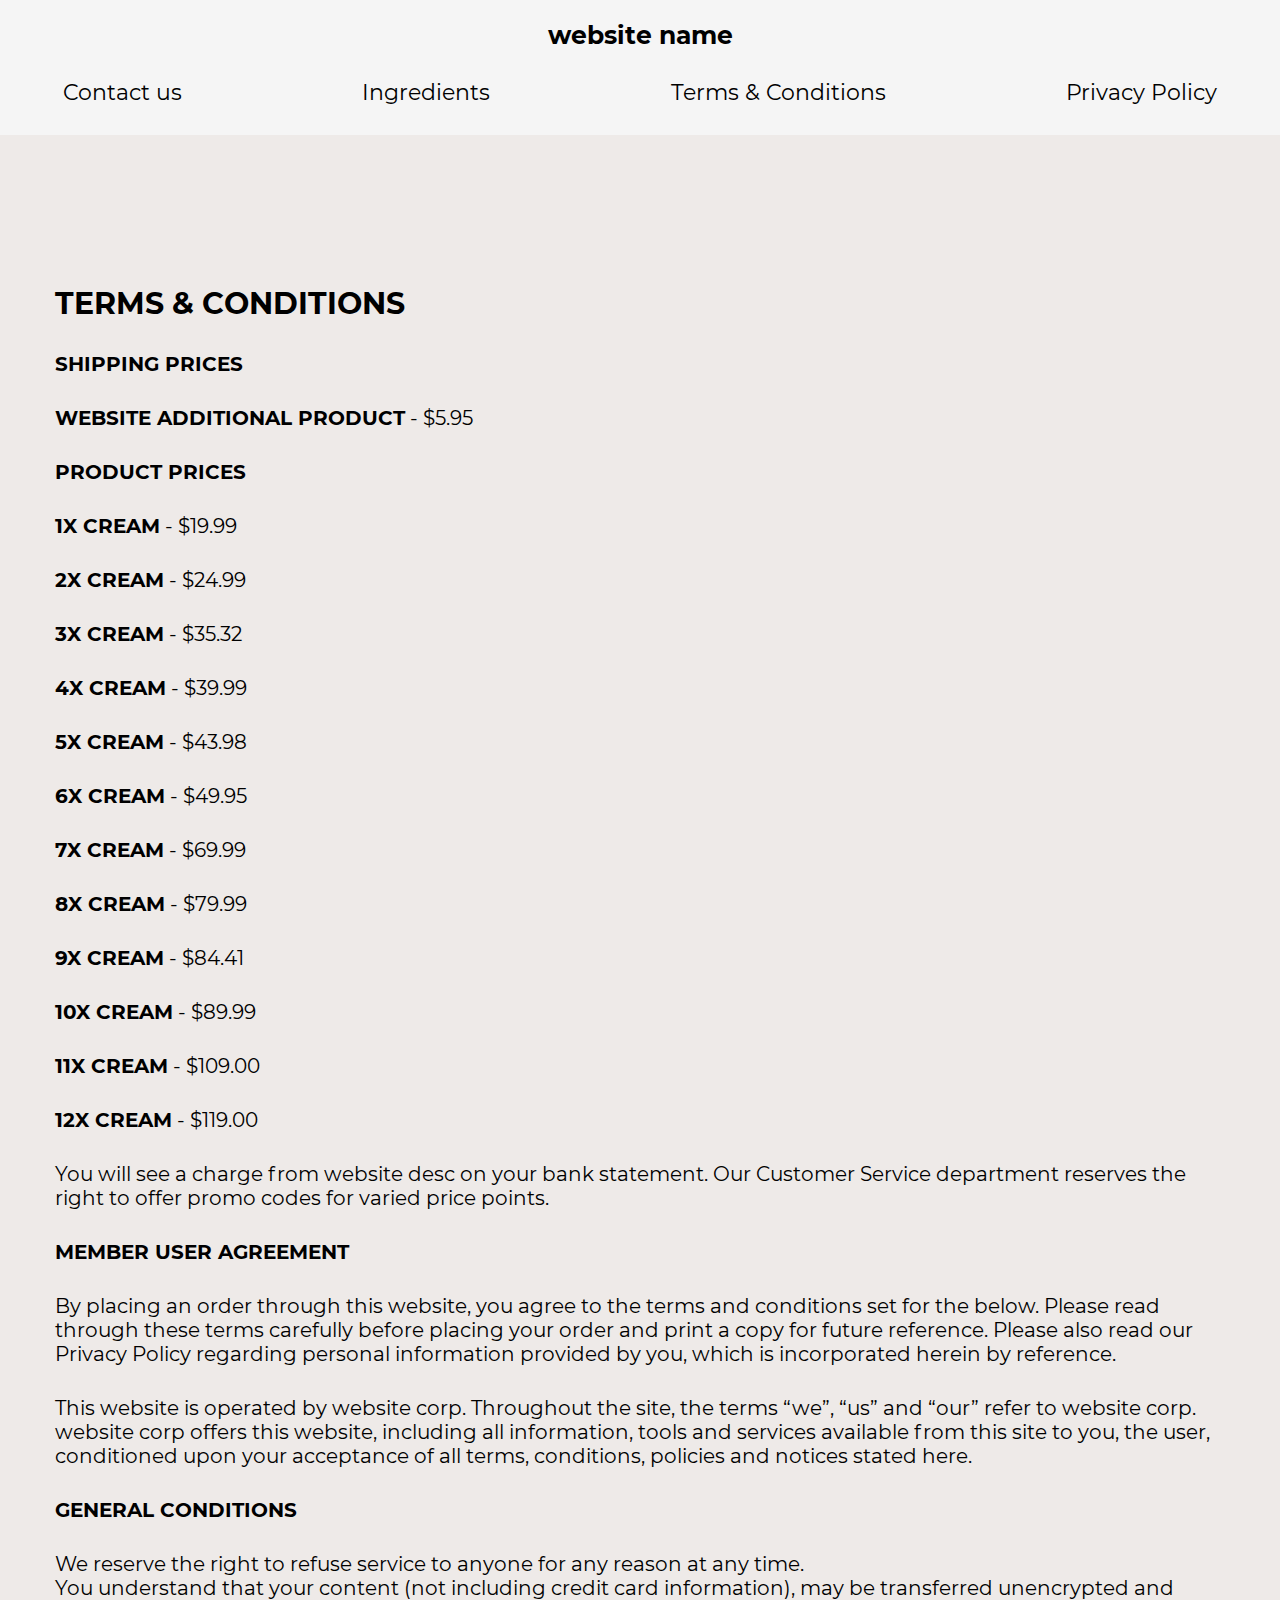
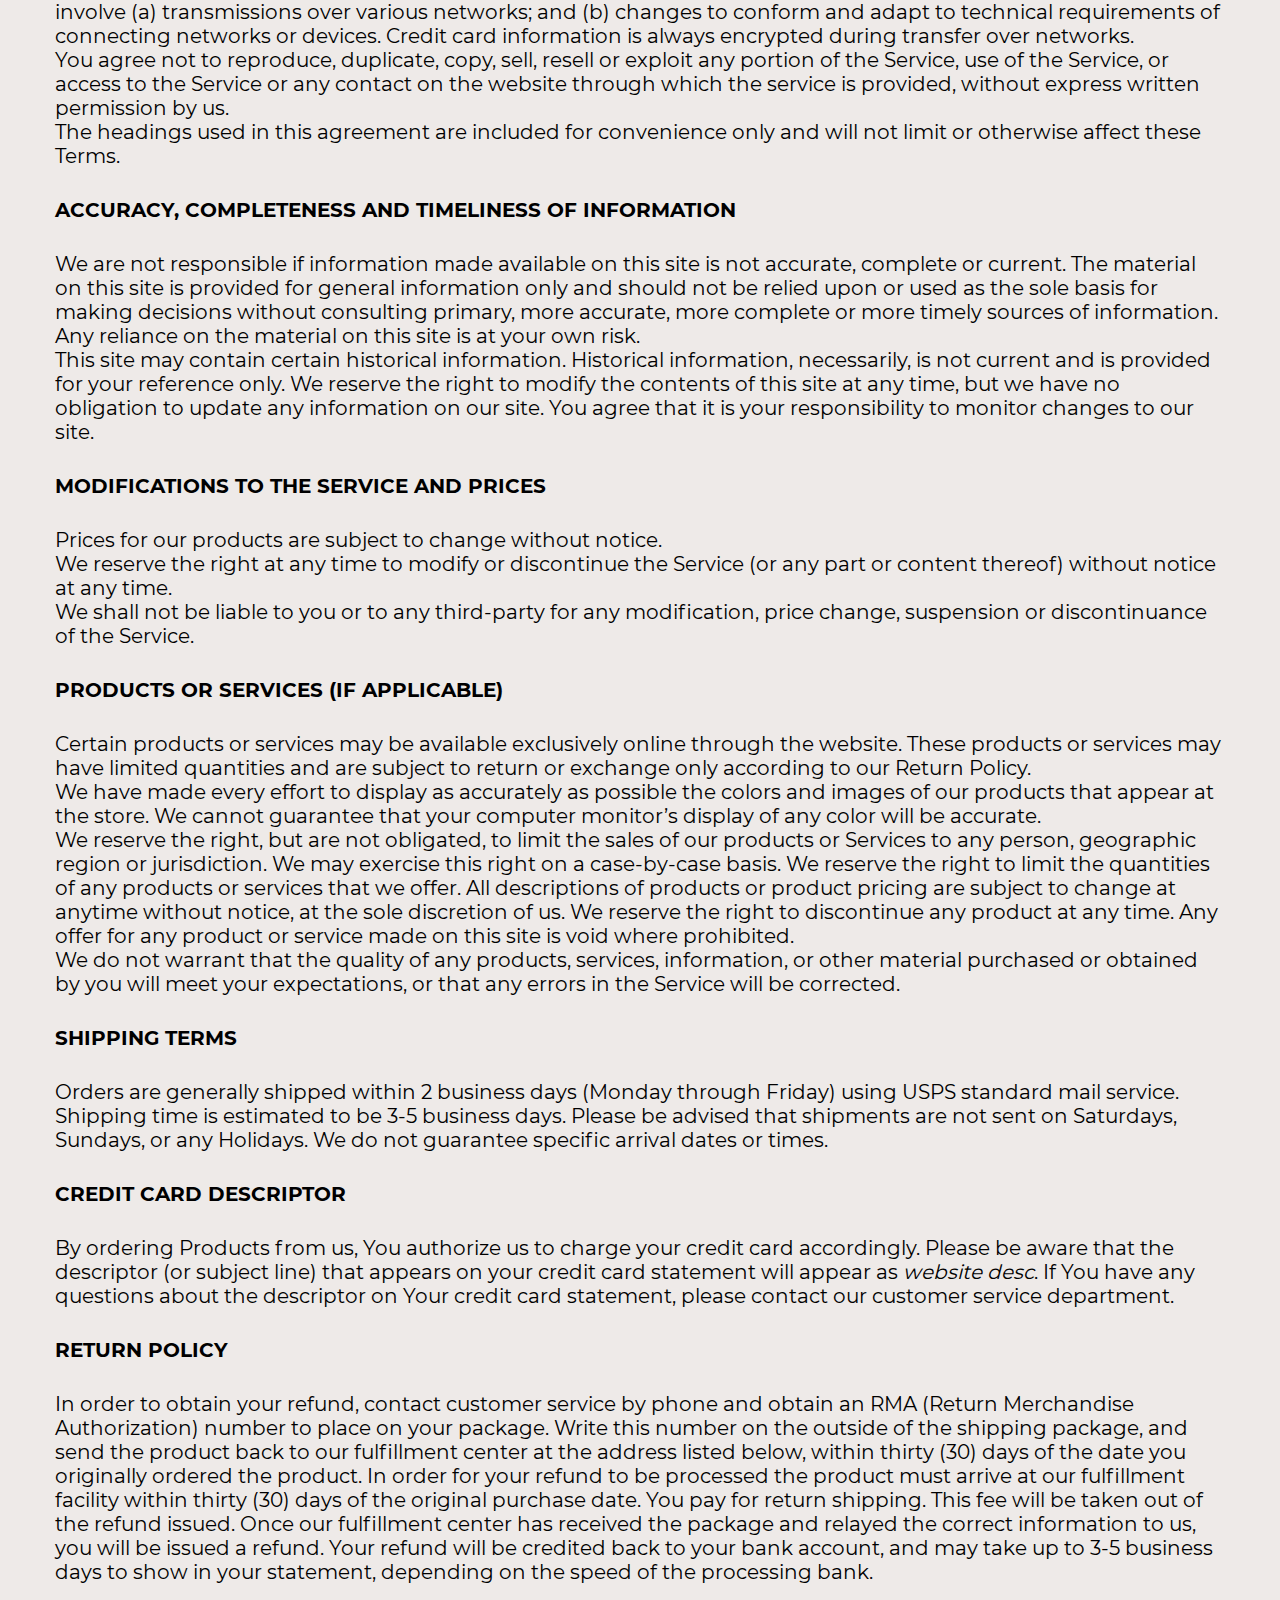
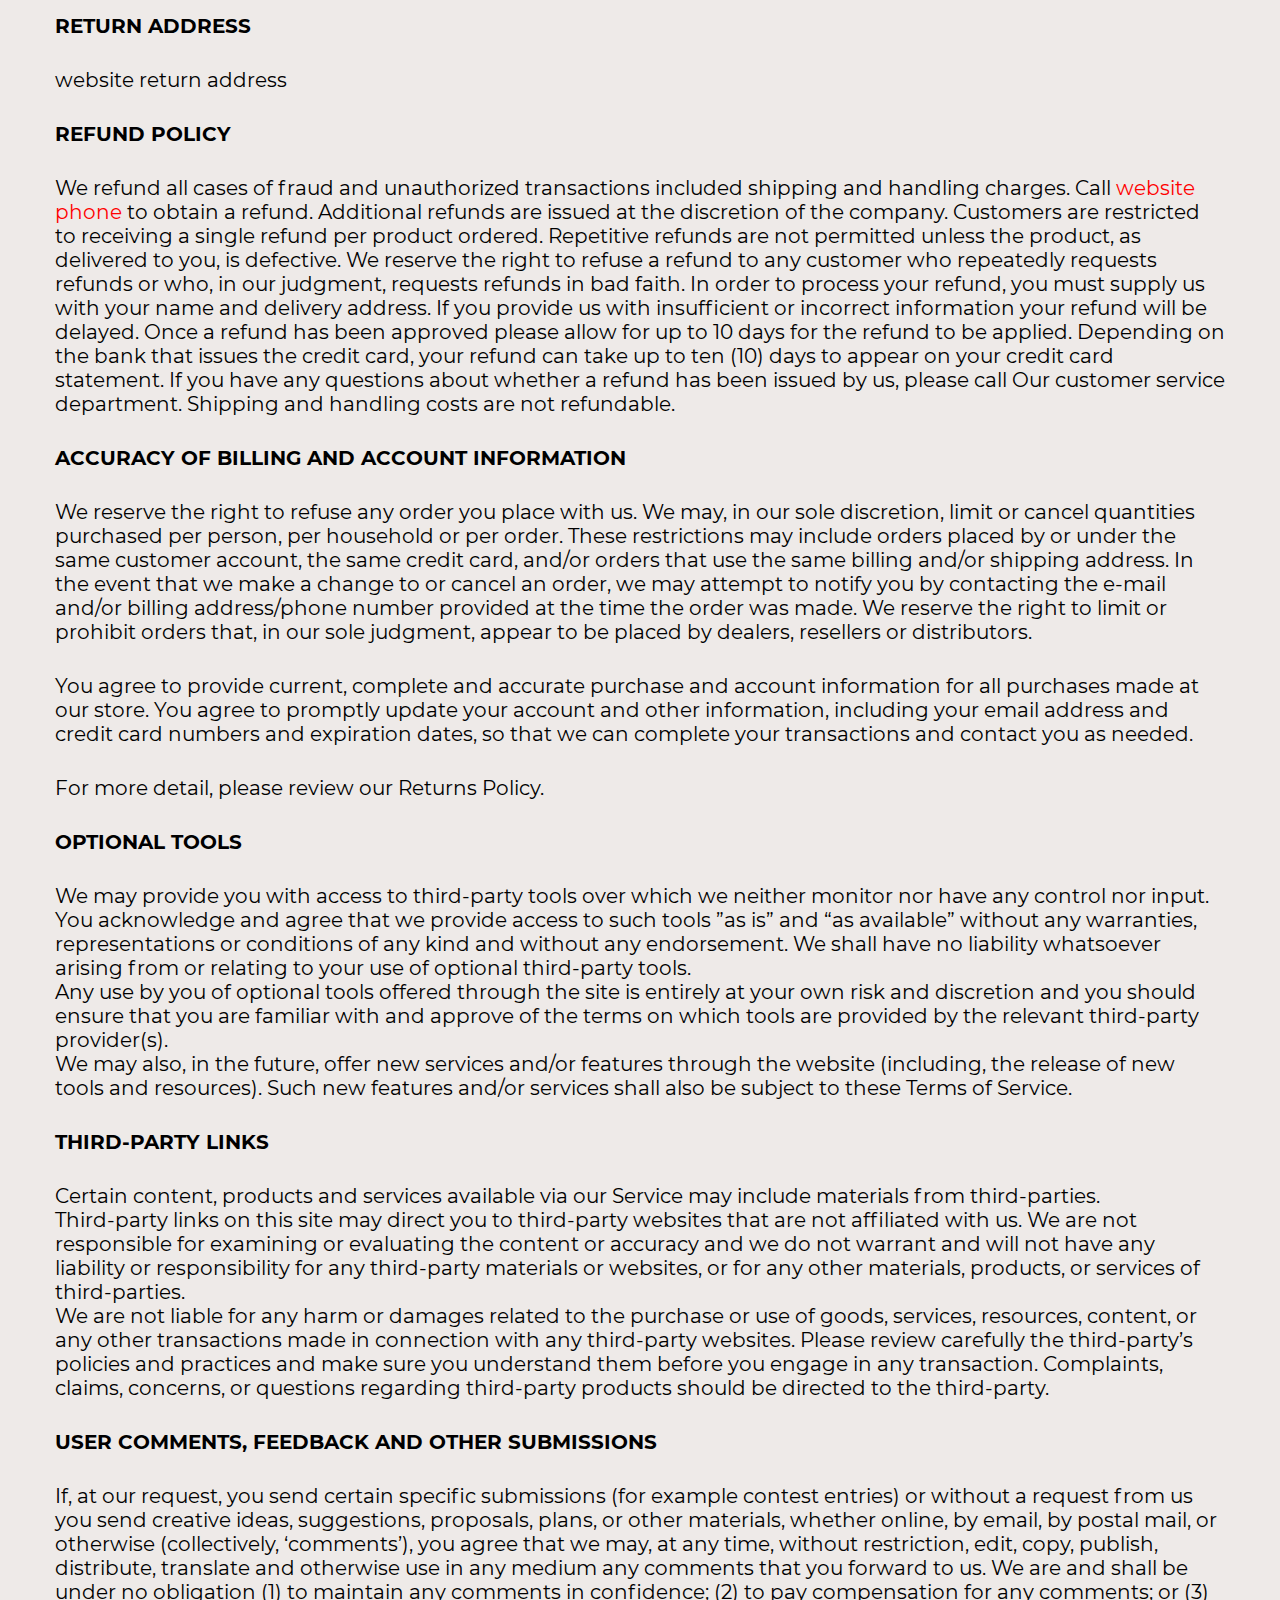
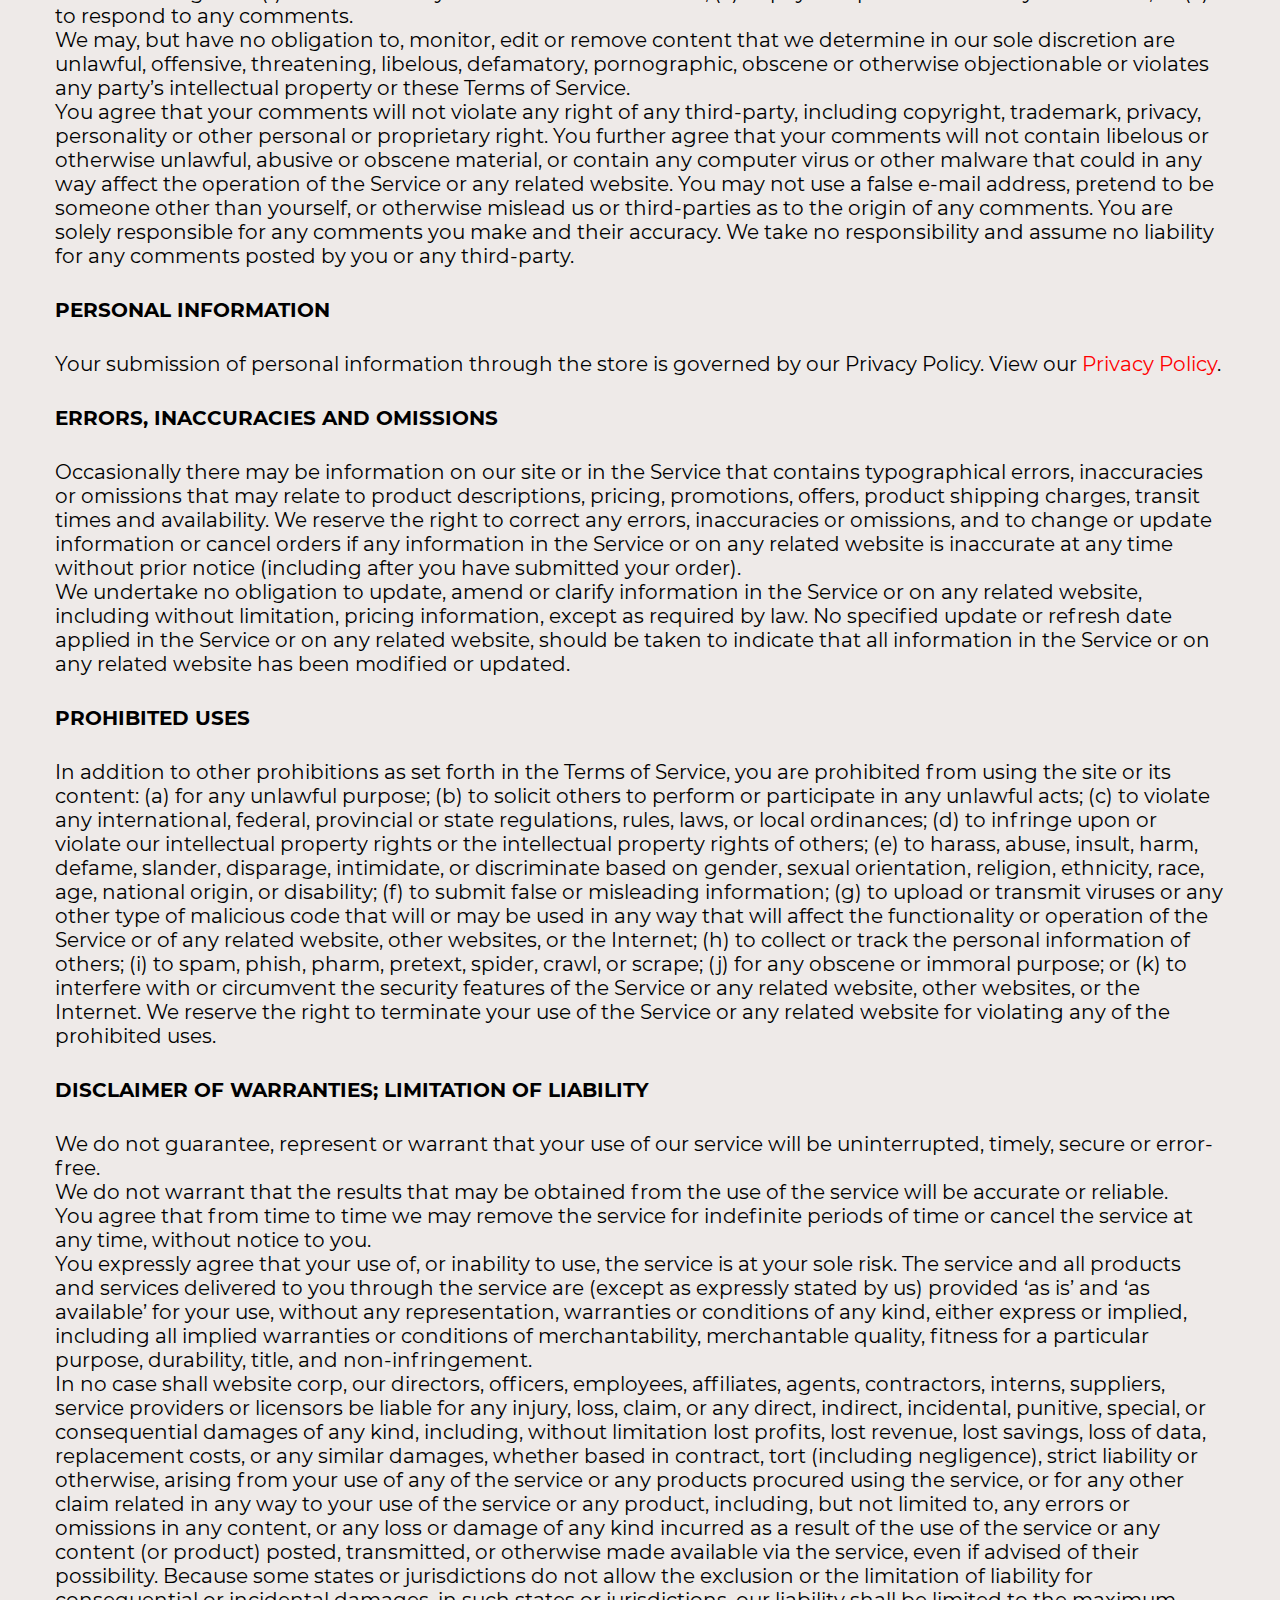
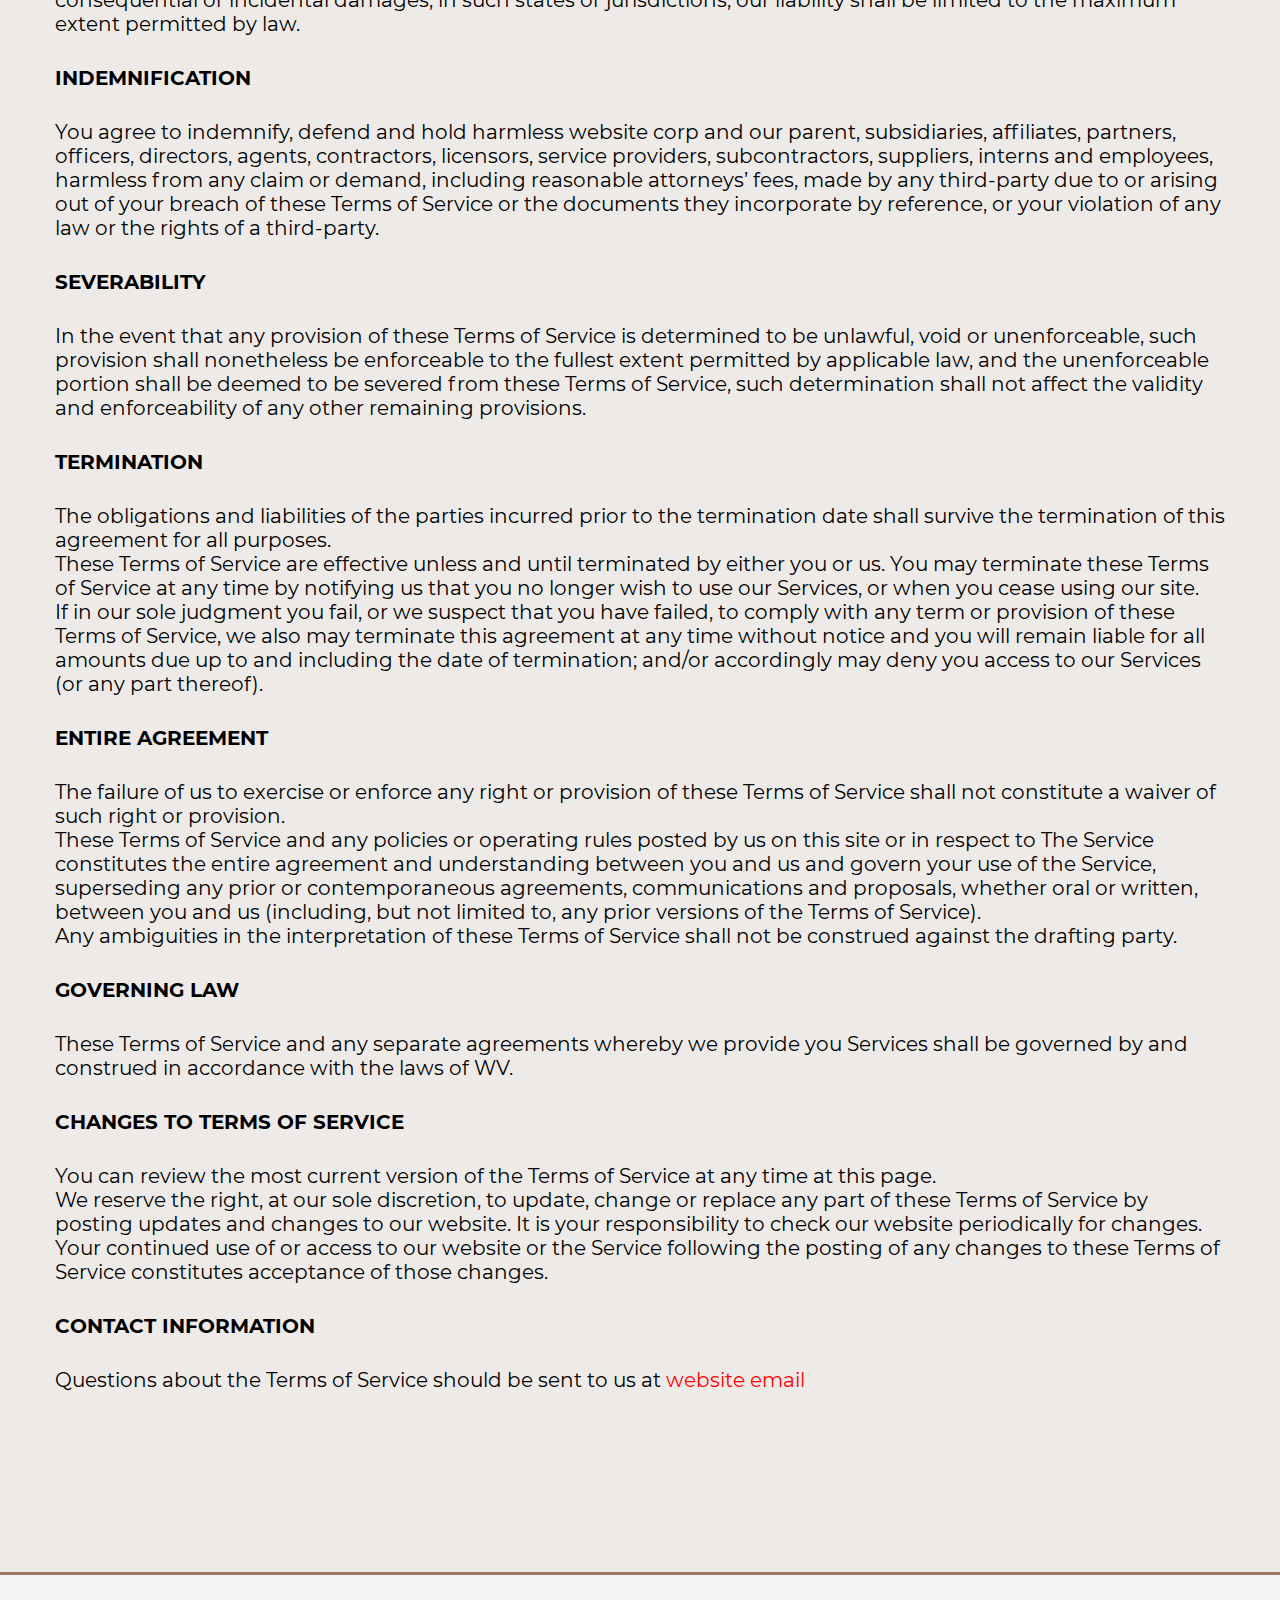
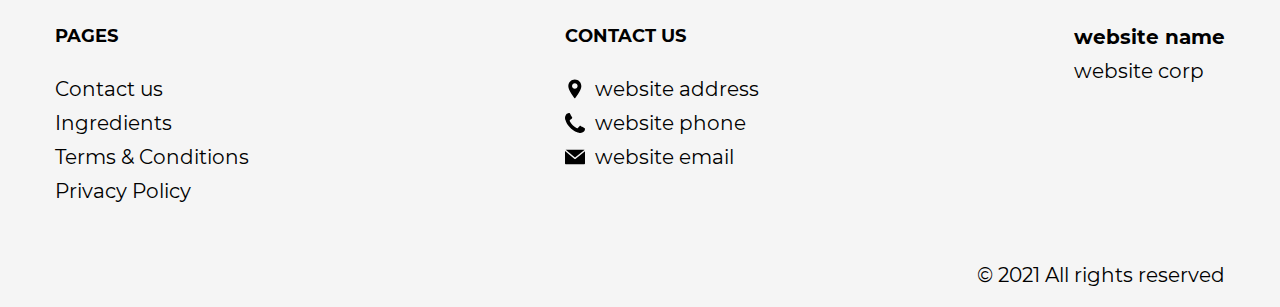
<file: terms.html>
<!DOCTYPE html>
<html lang="en">

<head>
    <meta charset="UTF-8">
    <meta http-equiv="X-UA-Compatible" content="IE=edge">
    <meta name="viewport" content="width=device-width, initial-scale=1.0">
    <link rel="stylesheet" href="./css/style.css">
    <title>(site_name)</title>
</head>

<body>
  <div class="header__wrapper">
    <header class="header">
        <a href="./index.html" class="logo js_website-name"></a>
        <button class="menu__btn js_menu__btn">
            <span></span>
        </button>
        <div class="menu js_menu">
            <nav class="nav">
                <ul class="nav__list">
                 
                    <li class="nav__item">
                        <a href="./contact.html" class="nav__link">Contact us</a>
                    </li>
                    <li class="nav__item">
                        <a href="./ingredients.html" class="nav__link">Ingredients</a>
                    </li>
                    <li class="nav__item">
                        <a href="./terms.html" class="nav__link">Terms & Conditions</a>
                    </li>
                    <li class="nav__item">
                        <a href="./policy.html" class="nav__link">Privacy Policy</a>
                    </li>
                </ul>
            </nav>
        </div>

    </header>
</div>


    <main class="main">
        <div class="container">

            <section class="terms text-section">
                <h1 class="sub-title">Terms & Conditions</h1>
                <p class="text mb-0">
                  <span class="bold">Shipping Prices</span>
                </p>
                <p class="text terms__text-sm-mb">
                  <span class="bold js_website-add"></span>
                  - $5.95
                </p>
                <p class="text mb-0">
                  <span class="bold">Product Prices</span>
                </p>
                <p class="text mb-0">
                  <span class="bold">1x Cream</span> - $19.99
            
                </p>
                <p class="text mb-0">
                  <span class="bold">2x Cream</span> - $24.99
            
                </p>
                <p class="text mb-0">
                  <span class="bold">3x Cream</span> - $35.32
            
                </p>
                <p class="text mb-0">
                  <span class="bold">4x Cream</span> - $39.99
            
                </p>
                <p class="text mb-0">
                  <span class="bold">5x Cream</span> - $43.98
            
                </p>
                <p class="text mb-0">
                  <span class="bold">6x Cream</span> - $49.95
            
                </p>
                <p class="text mb-0">
                  <span class="bold">7x Cream</span> - $69.99
            
                </p>
                <p class="text mb-0">
                  <span class="bold">8x Cream</span> - $79.99
            
                </p>
                <p class="text mb-0">
                  <span class="bold">9x Cream</span> - $84.41
            
                </p>
                <p class="text mb-0">
                  <span class="bold">10x Cream</span> - $89.99
            
                </p>
                <p class="text mb-0">
                  <span class="bold">11x Cream</span> - $109.00
              
                </p>
                <p class="text terms__text-sm-mb">
                  <span class="bold">12x Cream</span> - $119.00
              
                </p>
          
                <p class="text terms__text--mb">
                  You will see a charge from <span class="js_website-desc"></span> on your bank
                  statement. Our Customer Service department reserves the right to
                  offer promo codes for varied price points.
                </p>
                <p class="text bold">Member User Agreement</p>
                <p class="text">
                  By placing an order through this website, you agree to the terms and
                  conditions set for the below. Please read through these terms
                  carefully before placing your order and print a copy for future
                  reference. Please also read our Privacy Policy regarding personal
                  information provided by you, which is incorporated herein by
                  reference.
                </p>
                <p class="text">
                  This website is operated by <span class="js_website-corp"></span>. Throughout the
                  site, the terms “we”, “us” and “our” refer to <span class="js_website-corp"></span>. <span class="js_website-corp"></span> offers this
                  website, including all information, tools and services available
                  from this site to you, the user, conditioned upon your acceptance of
                  all terms, conditions, policies and notices stated here.
                </p>
                <p class="text bold">General Conditions</p>
                <p class="text">
                  We reserve the right to refuse service to anyone for any reason at
                  any time.<br />
          
                  You understand that your content (not including credit card
                  information), may be transferred unencrypted and involve (a)
                  transmissions over various networks; and (b) changes to conform and
                  adapt to technical requirements of connecting networks or devices.
                  Credit card information is always encrypted during transfer over
                  networks.
                  <br />
          
                  You agree not to reproduce, duplicate, copy, sell, resell or exploit
                  any portion of the Service, use of the Service, or access to the
                  Service or any contact on the website through which the service is
                  provided, without express written permission by us.
                  <br />
          
                  The headings used in this agreement are included for convenience
                  only and will not limit or otherwise affect these Terms.
                </p>
                <p class="text bold">
                  Accuracy, Completeness and Timeliness of Information
                </p>
                <p class="text">
                  We are not responsible if information made available on this site is
                  not accurate, complete or current. The material on this site is
                  provided for general information only and should not be relied upon
                  or used as the sole basis for making decisions without consulting
                  primary, more accurate, more complete or more timely sources of
                  information. Any reliance on the material on this site is at your
                  own risk.
                  <br />
          
                  This site may contain certain historical information. Historical
                  information, necessarily, is not current and is provided for your
                  reference only. We reserve the right to modify the contents of this
                  site at any time, but we have no obligation to update any
                  information on our site. You agree that it is your responsibility to
                  monitor changes to our site.
                </p>
                <p class="text bold">
                  Modifications to the Service and Prices
                </p>
                <p class="text">
                  Prices for our products are subject to change without notice.<br />
                  We reserve the right at any time to modify or discontinue the
                  Service (or any part or content thereof) without notice at any
                  time.<br />
                  We shall not be liable to you or to any third-party for any
                  modification, price change, suspension or discontinuance of the
                  Service.
                </p>
                <p class="text bold">Products or Services (If Applicable)</p>
                <p class="text">
                  Certain products or services may be available exclusively online
                  through the website. These products or services may have limited
                  quantities and are subject to return or exchange only according to
                  our Return Policy.<br />
                  We have made every effort to display as accurately as possible the
                  colors and images of our products that appear at the store. We
                  cannot guarantee that your computer monitor’s display of any color
                  will be accurate.<br />
                  We reserve the right, but are not obligated, to limit the sales of
                  our products or Services to any person, geographic region or
                  jurisdiction. We may exercise this right on a case-by-case basis. We
                  reserve the right to limit the quantities of any products or
                  services that we offer. All descriptions of products or product
                  pricing are subject to change at anytime without notice, at the sole
                  discretion of us. We reserve the right to discontinue any product at
                  any time. Any offer for any product or service made on this site is
                  void where prohibited.<br />
                  We do not warrant that the quality of any products, services,
                  information, or other material purchased or obtained by you will
                  meet your expectations, or that any errors in the Service will be
                  corrected.
                </p>
                <p class="text bold">Shipping Terms</p>
                <p class="text">
                  Orders are generally shipped within 2 business days (Monday through
                  Friday) using USPS standard mail service. Shipping time is estimated
                  to be 3-5 business days. Please be advised that shipments are not
                  sent on Saturdays, Sundays, or any Holidays. We
                  do not guarantee specific arrival dates or times.
                </p>
                <p class="text bold">Credit Card Descriptor</p>
                <p class="text">
                  By ordering Products from us, You authorize us to charge your credit
                  card accordingly. Please be aware that the descriptor (or subject
                  line) that appears on your credit card statement will appear as
                  <i class="js_website-desc"></i>. If You have any questions about the
                  descriptor on Your credit card statement, please contact our
                  customer service department.
                </p>
                <p class="text bold">Return Policy</p>
                <p class="text">
                  In order to obtain your refund, contact customer service by phone
                  and obtain an RMA (Return Merchandise Authorization) number to place
                  on your package. Write this number on the outside of the shipping
                  package, and send the product back to our fulfillment center at the
                  address listed below, within thirty (30) days of the date you
                  originally ordered the product. In order for your refund to be
                  processed the product must arrive at our fulfillment facility within
                  thirty (30) days of the original purchase date. You pay for return
                  shipping. This fee will be taken out of the refund issued. Once our
                  fulfillment center has received the package and relayed the correct
                  information to us, you will be issued a refund. Your refund will be
                  credited back to your bank account, and may take up to 3-5 business
                  days to show in your statement, depending on the speed of the
                  processing bank.
                </p>
                <p class="text bold">Return Address</p>
                <p class="text js_website-return-address"></p>
                <p class="text bold">Refund Policy</p>
                <p class="text">
                  We refund all cases of fraud and unauthorized transactions included
                  shipping and handling charges. Call <a href="" class="link js_website-phone"></a> to obtain a refund.
                  Additional refunds are issued at the discretion of the company.
                  Customers are restricted to receiving a single refund per product
                  ordered. Repetitive refunds are not permitted unless the product, as
                  delivered to you, is defective. We reserve the right to refuse a
                  refund to any customer who repeatedly requests refunds or who, in
                  our judgment, requests refunds in bad faith. In order to process
                  your refund, you must supply us with your name and delivery address.
                  If you provide us with insufficient or incorrect information your
                  refund will be delayed. Once a refund has been approved please allow
                  for up to 10 days for the refund to be applied. Depending on the
                  bank that issues the credit card, your refund can take up to ten
                  (10) days to appear on your credit card statement. If you have any
                  questions about whether a refund has been issued by us, please call
                  Our customer service department. Shipping and handling costs are not
                  refundable.
                </p>
                <p class="text bold">
                  Accuracy of Billing and Account Information
                </p>
                <p class="text">
                  We reserve the right to refuse any order you place with us. We may,
                  in our sole discretion, limit or cancel quantities purchased per
                  person, per household or per order. These restrictions may include
                  orders placed by or under the same customer account, the same credit
                  card, and/or orders that use the same billing and/or shipping
                  address. In the event that we make a change to or cancel an order,
                  we may attempt to notify you by contacting the e-mail and/or billing
                  address/phone number provided at the time the order was made. We
                  reserve the right to limit or prohibit orders that, in our sole
                  judgment, appear to be placed by dealers, resellers or distributors.
                </p>
                <p class="text">
                  You agree to provide current, complete and accurate purchase and
                  account information for all purchases made at our store. You agree
                  to promptly update your account and other information, including
                  your email address and credit card numbers and expiration dates, so
                  that we can complete your transactions and contact you as needed.
                </p>
                <p class="text">For more detail, please review our Returns Policy.</p>
                <p class="text bold">Optional Tools</p>
                <p class="text">
                  We may provide you with access to third-party tools over which we
                  neither monitor nor have any control nor input.<br />
                  You acknowledge and agree that we provide access to such tools ”as
                  is” and “as available” without any warranties, representations or
                  conditions of any kind and without any endorsement. We shall have no
                  liability whatsoever arising from or relating to your use of
                  optional third-party tools.<br />
                  Any use by you of optional tools offered through the site is
                  entirely at your own risk and discretion and you should ensure that
                  you are familiar with and approve of the terms on which tools are
                  provided by the relevant third-party provider(s).<br />
                  We may also, in the future, offer new services and/or features
                  through the website (including, the release of new tools and
                  resources). Such new features and/or services shall also be subject
                  to these Terms of Service.
                </p>
                <p class="text bold">Third-party Links</p>
                <p class="text">
                  Certain content, products and services available via our Service may
                  include materials from third-parties.<br />
                  Third-party links on this site may direct you to third-party
                  websites that are not affiliated with us. We are not responsible for
                  examining or evaluating the content or accuracy and we do not
                  warrant and will not have any liability or responsibility for any
                  third-party materials or websites, or for any other materials,
                  products, or services of third-parties.<br />
                  We are not liable for any harm or damages related to the purchase or
                  use of goods, services, resources, content, or any other
                  transactions made in connection with any third-party websites.
                  Please review carefully the third-party’s policies and practices and
                  make sure you understand them before you engage in any transaction.
                  Complaints, claims, concerns, or questions regarding third-party
                  products should be directed to the third-party.
                </p>
                <p class="text bold">
                  User Comments, Feedback and Other Submissions
                </p>
                <p class="text">
                  If, at our request, you send certain specific submissions (for
                  example contest entries) or without a request from us you send
                  creative ideas, suggestions, proposals, plans, or other materials,
                  whether online, by email, by postal mail, or otherwise
                  (collectively, ‘comments’), you agree that we may, at any time,
                  without restriction, edit, copy, publish, distribute, translate and
                  otherwise use in any medium any comments that you forward to us. We
                  are and shall be under no obligation (1) to maintain any comments in
                  confidence; (2) to pay compensation for any comments; or (3) to
                  respond to any comments.<br />
                  We may, but have no obligation to, monitor, edit or remove content
                  that we determine in our sole discretion are unlawful, offensive,
                  threatening, libelous, defamatory, pornographic, obscene or
                  otherwise objectionable or violates any party’s intellectual
                  property or these Terms of Service.<br />
                  You agree that your comments will not violate any right of any
                  third-party, including copyright, trademark, privacy, personality or
                  other personal or proprietary right. You further agree that your
                  comments will not contain libelous or otherwise unlawful, abusive or
                  obscene material, or contain any computer virus or other malware
                  that could in any way affect the operation of the Service or any
                  related website. You may not use a false e-mail address, pretend to
                  be someone other than yourself, or otherwise mislead us or
                  third-parties as to the origin of any comments. You are solely
                  responsible for any comments you make and their accuracy. We take no
                  responsibility and assume no liability for any comments posted by
                  you or any third-party.
                </p>
                <p class="text bold">Personal Information</p>
                <p class="text">
                  Your submission of personal information through the store is
                  governed by our Privacy Policy. View our <a href="./privacy.html" class="link">Privacy Policy</a>.
                </p>
                <p class="text bold">Errors, Inaccuracies and Omissions</p>
                <p class="text">
                  Occasionally there may be information on our site or in the Service
                  that contains typographical errors, inaccuracies or omissions that
                  may relate to product descriptions, pricing, promotions, offers,
                  product shipping charges, transit times and availability. We reserve
                  the right to correct any errors, inaccuracies or omissions, and to
                  change or update information or cancel orders if any information in
                  the Service or on any related website is inaccurate at any time
                  without prior notice (including after you have submitted your
                  order).<br />
                  We undertake no obligation to update, amend or clarify information
                  in the Service or on any related website, including without
                  limitation, pricing information, except as required by law. No
                  specified update or refresh date applied in the Service or on any
                  related website, should be taken to indicate that all information in
                  the Service or on any related website has been modified or updated.
                </p>
                <p class="text bold">Prohibited Uses</p>
                <p class="text">
                  In addition to other prohibitions as set forth in the Terms of
                  Service, you are prohibited from using the site or its content: (a)
                  for any unlawful purpose; (b) to solicit others to perform or
                  participate in any unlawful acts; (c) to violate any international,
                  federal, provincial or state regulations, rules, laws, or local
                  ordinances; (d) to infringe upon or violate our intellectual
                  property rights or the intellectual property rights of others; (e)
                  to harass, abuse, insult, harm, defame, slander, disparage,
                  intimidate, or discriminate based on gender, sexual orientation,
                  religion, ethnicity, race, age, national origin, or disability; (f)
                  to submit false or misleading information; (g) to upload or transmit
                  viruses or any other type of malicious code that will or may be used
                  in any way that will affect the functionality or operation of the
                  Service or of any related website, other websites, or the Internet;
                  (h) to collect or track the personal information of others; (i) to
                  spam, phish, pharm, pretext, spider, crawl, or scrape; (j) for any
                  obscene or immoral purpose; or (k) to interfere with or circumvent
                  the security features of the Service or any related website, other
                  websites, or the Internet. We reserve the right to terminate your
                  use of the Service or any related website for violating any of the
                  prohibited uses.
                </p>
                <p class="text bold">
                  Disclaimer of Warranties; Limitation of Liability
                </p>
                <p class="text">
                  We do not guarantee, represent or warrant that your use of our
                  service will be uninterrupted, timely, secure or error-free.<br />
                  We do not warrant that the results that may be obtained from the use
                  of the service will be accurate or reliable.<br />
                  You agree that from time to time we may remove the service for
                  indefinite periods of time or cancel the service at any time,
                  without notice to you.<br />
                  You expressly agree that your use of, or inability to use, the
                  service is at your sole risk. The service and all products and
                  services delivered to you through the service are (except as
                  expressly stated by us) provided ‘as is’ and ‘as available’ for your
                  use, without any representation, warranties or conditions of any
                  kind, either express or implied, including all implied warranties or
                  conditions of merchantability, merchantable quality, fitness for a
                  particular purpose, durability, title, and non-infringement.<br />
                  In no case shall <span class="js_website-corp"></span>, our directors, officers,
                  employees, affiliates, agents, contractors, interns, suppliers,
                  service providers or licensors be liable for any injury, loss,
                  claim, or any direct, indirect, incidental, punitive, special, or
                  consequential damages of any kind, including, without limitation
                  lost profits, lost revenue, lost savings, loss of data, replacement
                  costs, or any similar damages, whether based in contract, tort
                  (including negligence), strict liability or otherwise, arising from
                  your use of any of the service or any products procured using the
                  service, or for any other claim related in any way to your use of
                  the service or any product, including, but not limited to, any
                  errors or omissions in any content, or any loss or damage of any
                  kind incurred as a result of the use of the service or any content
                  (or product) posted, transmitted, or otherwise made available via
                  the service, even if advised of their possibility. Because some
                  states or jurisdictions do not allow the exclusion or the limitation
                  of liability for consequential or incidental damages, in such states
                  or jurisdictions, our liability shall be limited to the maximum
                  extent permitted by law.
                </p>
                <p class="text bold">Indemnification</p>
                <p class="text">
                  You agree to indemnify, defend and hold harmless <span class="js_website-corp"></span> and our parent, subsidiaries, affiliates, partners,
                  officers, directors, agents, contractors, licensors, service
                  providers, subcontractors, suppliers, interns and employees,
                  harmless from any claim or demand, including reasonable attorneys’
                  fees, made by any third-party due to or arising out of your breach
                  of these Terms of Service or the documents they incorporate by
                  reference, or your violation of any law or the rights of a
                  third-party.
                </p>
                <p class="text bold">Severability</p>
                <p class="text">
                  In the event that any provision of these Terms of Service is
                  determined to be unlawful, void or unenforceable, such provision
                  shall nonetheless be enforceable to the fullest extent permitted by
                  applicable law, and the unenforceable portion shall be deemed to be
                  severed from these Terms of Service, such determination shall not
                  affect the validity and enforceability of any other remaining
                  provisions.
                </p>
                <p class="text bold">Termination</p>
                <p class="text">
                  The obligations and liabilities of the parties incurred prior to the
                  termination date shall survive the termination of this agreement for
                  all purposes.<br />
                  These Terms of Service are effective unless and until terminated by
                  either you or us. You may terminate these Terms of Service at any
                  time by notifying us that you no longer wish to use our Services, or
                  when you cease using our site.<br />
                  If in our sole judgment you fail, or we suspect that you have
                  failed, to comply with any term or provision of these Terms of
                  Service, we also may terminate this agreement at any time without
                  notice and you will remain liable for all amounts due up to and
                  including the date of termination; and/or accordingly may deny you
                  access to our Services (or any part thereof).
                </p>
                <p class="text bold">Entire Agreement</p>
                <p class="text">
                  The failure of us to exercise or enforce any right or provision of
                  these Terms of Service shall not constitute a waiver of such right
                  or provision.<br />
                  These Terms of Service and any policies or operating rules posted by
                  us on this site or in respect to The Service constitutes the entire
                  agreement and understanding between you and us and govern your use
                  of the Service, superseding any prior or contemporaneous agreements,
                  communications and proposals, whether oral or written, between you
                  and us (including, but not limited to, any prior versions of the
                  Terms of Service).<br />
                  Any ambiguities in the interpretation of these Terms of Service
                  shall not be construed against the drafting party.
                </p>
                <p class="text bold">Governing Law</p>
                <p class="text">
                  These Terms of Service and any separate agreements whereby we
                  provide you Services shall be governed by and construed in
                  accordance with the laws of WV.
                </p>
                <p class="text bold">Changes to Terms of Service</p>
                <p class="text">
                  You can review the most current version of the Terms of Service at
                  any time at this page.<br />
                  We reserve the right, at our sole discretion, to update, change or
                  replace any part of these Terms of Service by posting updates and
                  changes to our website. It is your responsibility to check our
                  website periodically for changes. Your continued use of or access to
                  our website or the Service following the posting of any changes to
                  these Terms of Service constitutes acceptance of those changes.
                </p>
                <p class="text bold">Contact Information</p>
                <p class="text">
                  Questions about the Terms of Service should be sent to us at
                  <a
                    target="_blank"
                    class="link js_website-email"
                    href=""
                    ></a>
                </p>
              </section>

        </div>
    </main>


    <div class="footer__wrapper ">
      <div class="container">
          <footer class="footer">
              <ul class="footer__list">
                  <li class="footer__item" >
                      <h4 class="footer__title">Pages</h4>
                      <ul class="footer__sublist">
                          <li class="footer__subitem">
                              <a href="./contact.html" class="text footer__link"><span>Contact us</span></a>
                          </li>
                          <li class="footer__subitem">
                              <a href="./ingredients.html" class="text footer__link"><span>Ingredients</span></a>
                          </li>
                          <li class="footer__subitem">
                              <a href="./terms.html" class="text footer__link"><span>Terms & Conditions</span></a>
                          </li>
                          <li class="footer__subitem">
                              <a href="./policy.html" class="text footer__link"><span>Privacy Policy</span></a>
                          </li>
                      </ul>
                  </li>
                  <li class="footer__item">
                      <h4 class="footer__title">Contact us</h4>
                      <ul class="footer__sublist">
                         
                          <li class="footer__subitem footer__icon-box">
                                  <svg class="footer__icon" viewBox="-119 -21 682 682.66669"
                                      xmlns="http://www.w3.org/2000/svg">
                                      <path
                                          d="m216.210938 0c-122.664063 0-222.460938 99.796875-222.460938 222.460938 0 154.175781 222.679688 417.539062 222.679688 417.539062s222.242187-270.945312 222.242187-417.539062c0-122.664063-99.792969-222.460938-222.460937-222.460938zm67.121093 287.597656c-18.507812 18.503906-42.8125 27.757813-67.121093 27.757813-24.304688 0-48.617188-9.253907-67.117188-27.757813-37.011719-37.007812-37.011719-97.226562 0-134.238281 17.921875-17.929687 41.761719-27.804687 67.117188-27.804687 25.355468 0 49.191406 9.878906 67.121093 27.804687 37.011719 37.011719 37.011719 97.230469 0 134.238281zm0 0" />
                                  </svg>
                                  <span class="text footer__text js_website-address"></span>
                          </li>
                          <li class="footer__subitem footer__icon-box">
                              
                                  <svg class="footer__icon" xmlns="http://www.w3.org/2000/svg"
                                      xmlns:xlink="http://www.w3.org/1999/xlink" x="0px" y="0px" width="401.998px"
                                      height="401.998px" viewBox="0 0 401.998 401.998"
                                      style="enable-background:new 0 0 401.998 401.998;" xml:space="preserve">
                                      <g>
                                          <path
                                              d="M401.129,311.475c-1.137-3.426-8.371-8.473-21.697-15.129c-3.61-2.098-8.754-4.949-15.41-8.566 c-6.662-3.617-12.709-6.95-18.13-9.996c-5.432-3.045-10.521-5.995-15.276-8.846c-0.76-0.571-3.139-2.234-7.136-5 c-4.001-2.758-7.375-4.805-10.14-6.14c-2.759-1.327-5.473-1.995-8.138-1.995c-3.806,0-8.56,2.714-14.268,8.135 c-5.708,5.428-10.944,11.324-15.7,17.706c-4.757,6.379-9.802,12.275-15.126,17.7c-5.332,5.427-9.713,8.138-13.135,8.138 c-1.718,0-3.86-0.479-6.427-1.424c-2.566-0.951-4.518-1.766-5.858-2.423c-1.328-0.671-3.607-1.999-6.845-4.004 c-3.244-1.999-5.048-3.094-5.428-3.285c-26.075-14.469-48.438-31.029-67.093-49.676c-18.649-18.658-35.211-41.019-49.676-67.097 c-0.19-0.381-1.287-2.19-3.284-5.424c-2-3.237-3.333-5.518-3.999-6.854c-0.666-1.331-1.475-3.283-2.425-5.852 s-1.427-4.709-1.427-6.424c0-3.424,2.713-7.804,8.138-13.134c5.424-5.327,11.326-10.373,17.7-15.128 c6.379-4.755,12.275-9.991,17.701-15.699c5.424-5.711,8.136-10.467,8.136-14.273c0-2.663-0.666-5.378-1.997-8.137 c-1.332-2.765-3.378-6.139-6.139-10.138c-2.762-3.997-4.427-6.374-4.999-7.139c-2.852-4.755-5.799-9.846-8.848-15.271 c-3.049-5.424-6.377-11.47-9.995-18.131c-3.615-6.658-6.468-11.799-8.564-15.415C98.986,9.233,93.943,1.997,90.516,0.859 C89.183,0.288,87.183,0,84.521,0c-5.142,0-11.85,0.95-20.129,2.856c-8.282,1.903-14.799,3.899-19.558,5.996 c-9.517,3.995-19.604,15.605-30.264,34.826C4.863,61.566,0.01,79.271,0.01,96.78c0,5.135,0.333,10.131,0.999,14.989 c0.666,4.853,1.856,10.326,3.571,16.418c1.712,6.09,3.093,10.614,4.137,13.56c1.045,2.948,2.996,8.229,5.852,15.845 c2.852,7.614,4.567,12.275,5.138,13.988c6.661,18.654,14.56,35.307,23.695,49.964c15.03,24.362,35.541,49.539,61.521,75.521 c25.981,25.98,51.153,46.49,75.517,61.526c14.655,9.134,31.314,17.032,49.965,23.698c1.714,0.568,6.375,2.279,13.986,5.141 c7.614,2.854,12.897,4.805,15.845,5.852c2.949,1.048,7.474,2.43,13.559,4.145c6.098,1.715,11.566,2.905,16.419,3.576 c4.856,0.657,9.853,0.996,14.989,0.996c17.508,0,35.214-4.856,53.105-14.562c19.219-10.656,30.826-20.745,34.823-30.269 c2.102-4.754,4.093-11.273,5.996-19.555c1.909-8.278,2.857-14.985,2.857-20.126C401.99,314.814,401.703,312.819,401.129,311.475z" />
                                      </g>
                                  </svg>
                                  <a href="tel:(site_phone)" class="text footer__link js_website-phone"></a>
                          </li>
                          <li class="footer__subitem footer__icon-box">
                              
                                  <svg class="footer__icon" xmlns="http://www.w3.org/2000/svg" xmlns:xlink="http://www.w3.org/1999/xlink"
                                      x="0px" y="0px" viewBox="0 0 477.867 477.867"
                                      style="enable-background:new 0 0 477.867 477.867;" xml:space="preserve">
                                      <g>
                                          <g>
                                              <path
                                                  d="M460.8,68.267H17.067l221.867,182.75L463.309,68.779C462.488,68.539,461.649,68.368,460.8,68.267z" />
                                          </g>
                                      </g>
                                      <g>
                                          <g>
                                              <path
                                                  d="M249.702,286.31c-6.288,5.149-15.335,5.149-21.623,0L0,98.406v294.127c0,9.426,7.641,17.067,17.067,17.067H460.8 c9.426,0,17.067-7.641,17.067-17.067V100.932L249.702,286.31z" />
                                          </g>
                                      </g>
                                  </svg>
                                  <a href="" class="text footer__link js_website-email"></a>
                          </li>
                      </ul>
                  </li>
                  <li class="footer__item">
                      <ul class="footer__sublist footer__sublist--sb">
                      
                          <li class="footer__subitem">
                              <a href="./index.html" class="footer__logo-link js_website-name"></a>
                          </li>
                          <li class="footer__subitem">
                              <p class="text footer__text js_website-corp"></p>
                          </li>
                    
                      </ul>
                  </li>
                
              </ul>
              <p class="text rights__text">© 2021 All rights reserved</p>
          </footer>
      </div>
  </div>
  <script src="./js/menu.js"></script>
    <script src="./js/website-data.js"></script>
</body>

</html>
</file>
<file: css/style.css>
@import './libs/aos.css';
@import './utils/fonts.css';
@import './utils/vars.css';
@import './utils/utils.css';
@import './utils/header.css';
@import './utils/footer.css';
@import './hero.css';
@import './about.css';
@import './info.css';
@import './text-section.css';
@import './contact.css';
@import './buy.css';
</file>
